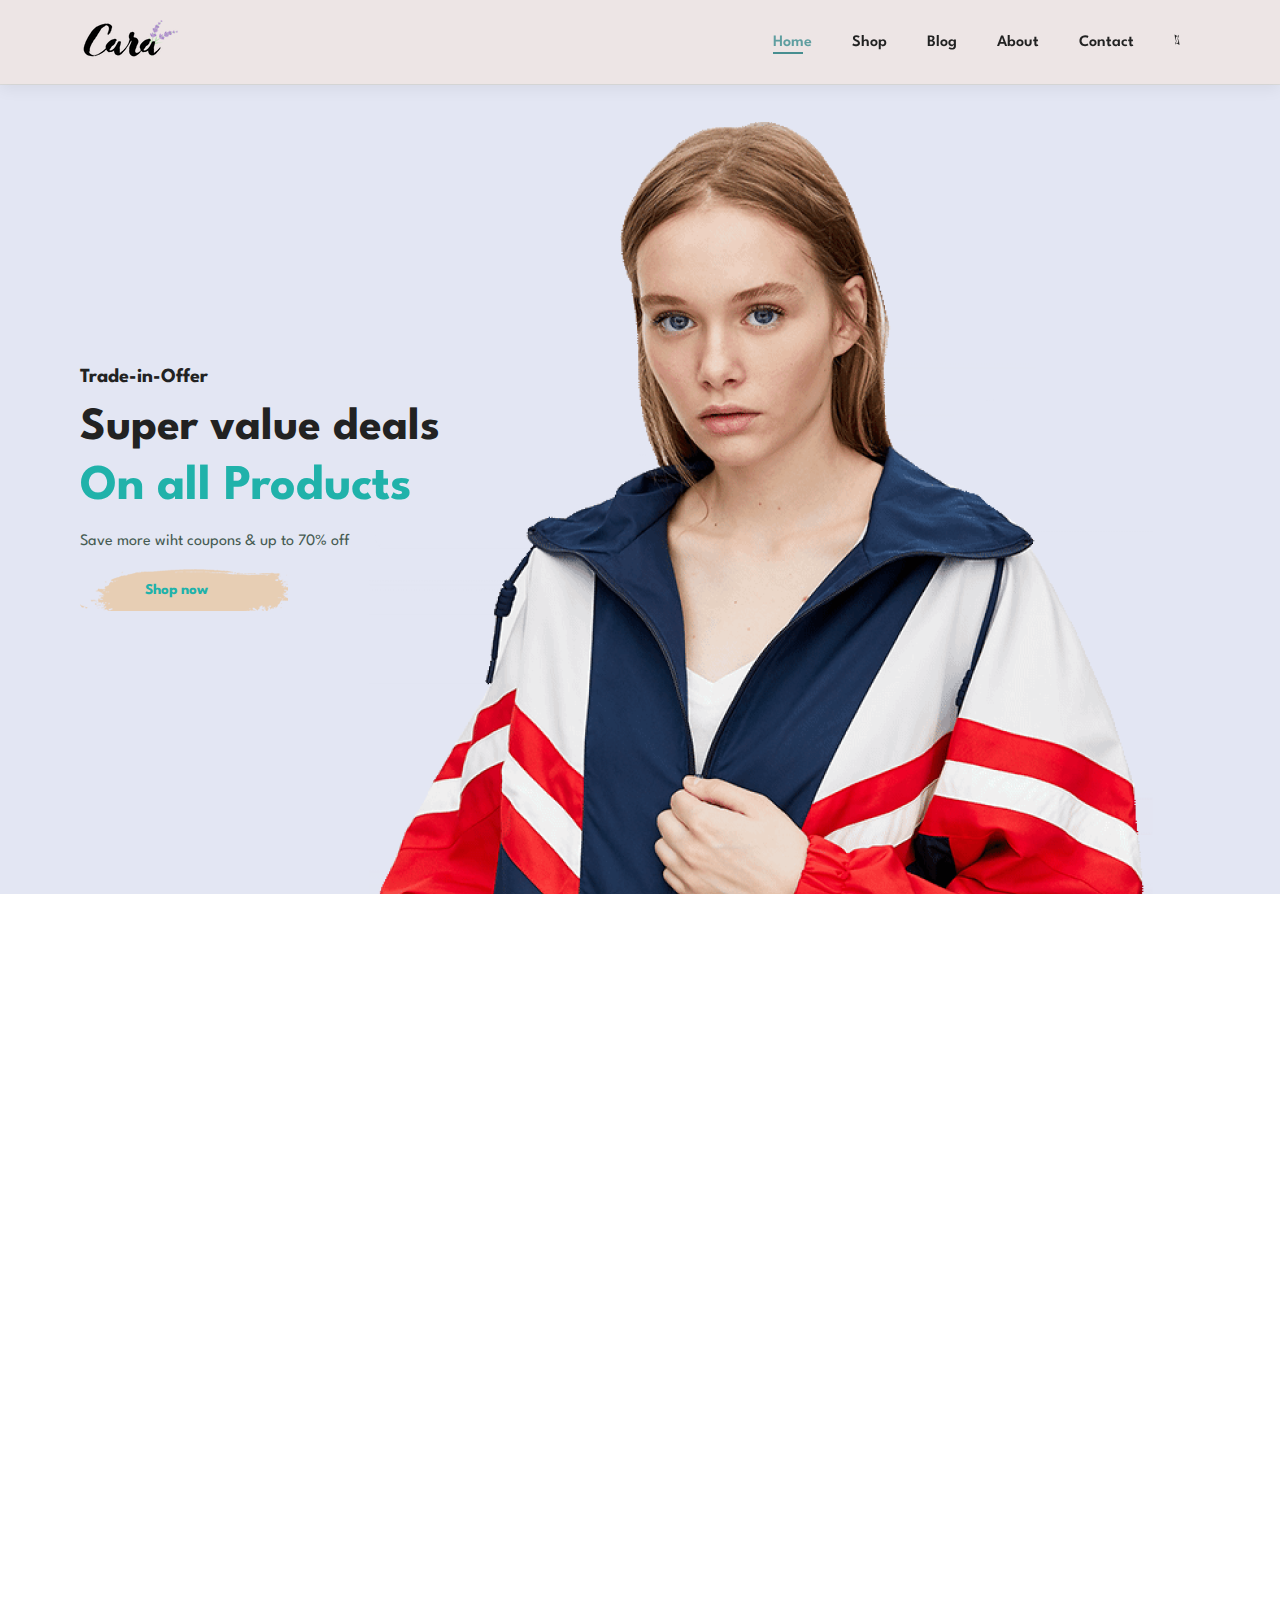
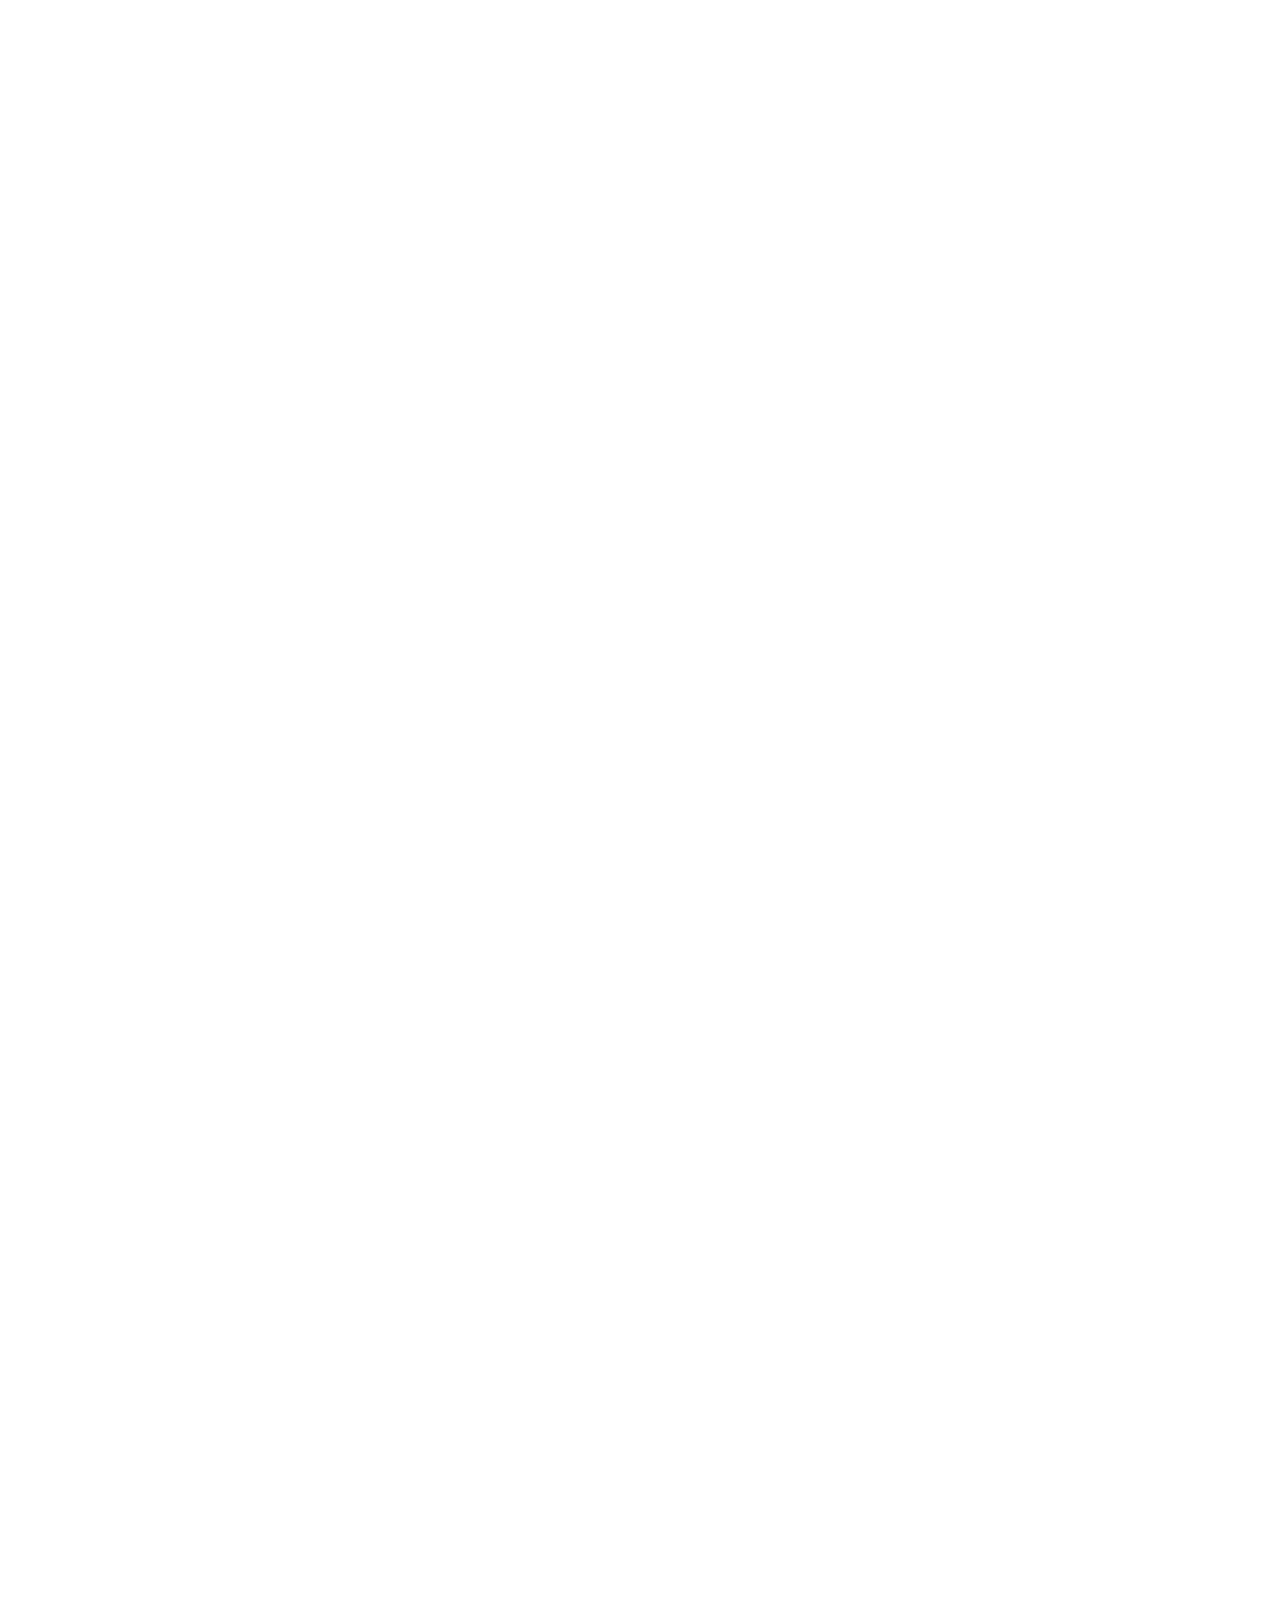
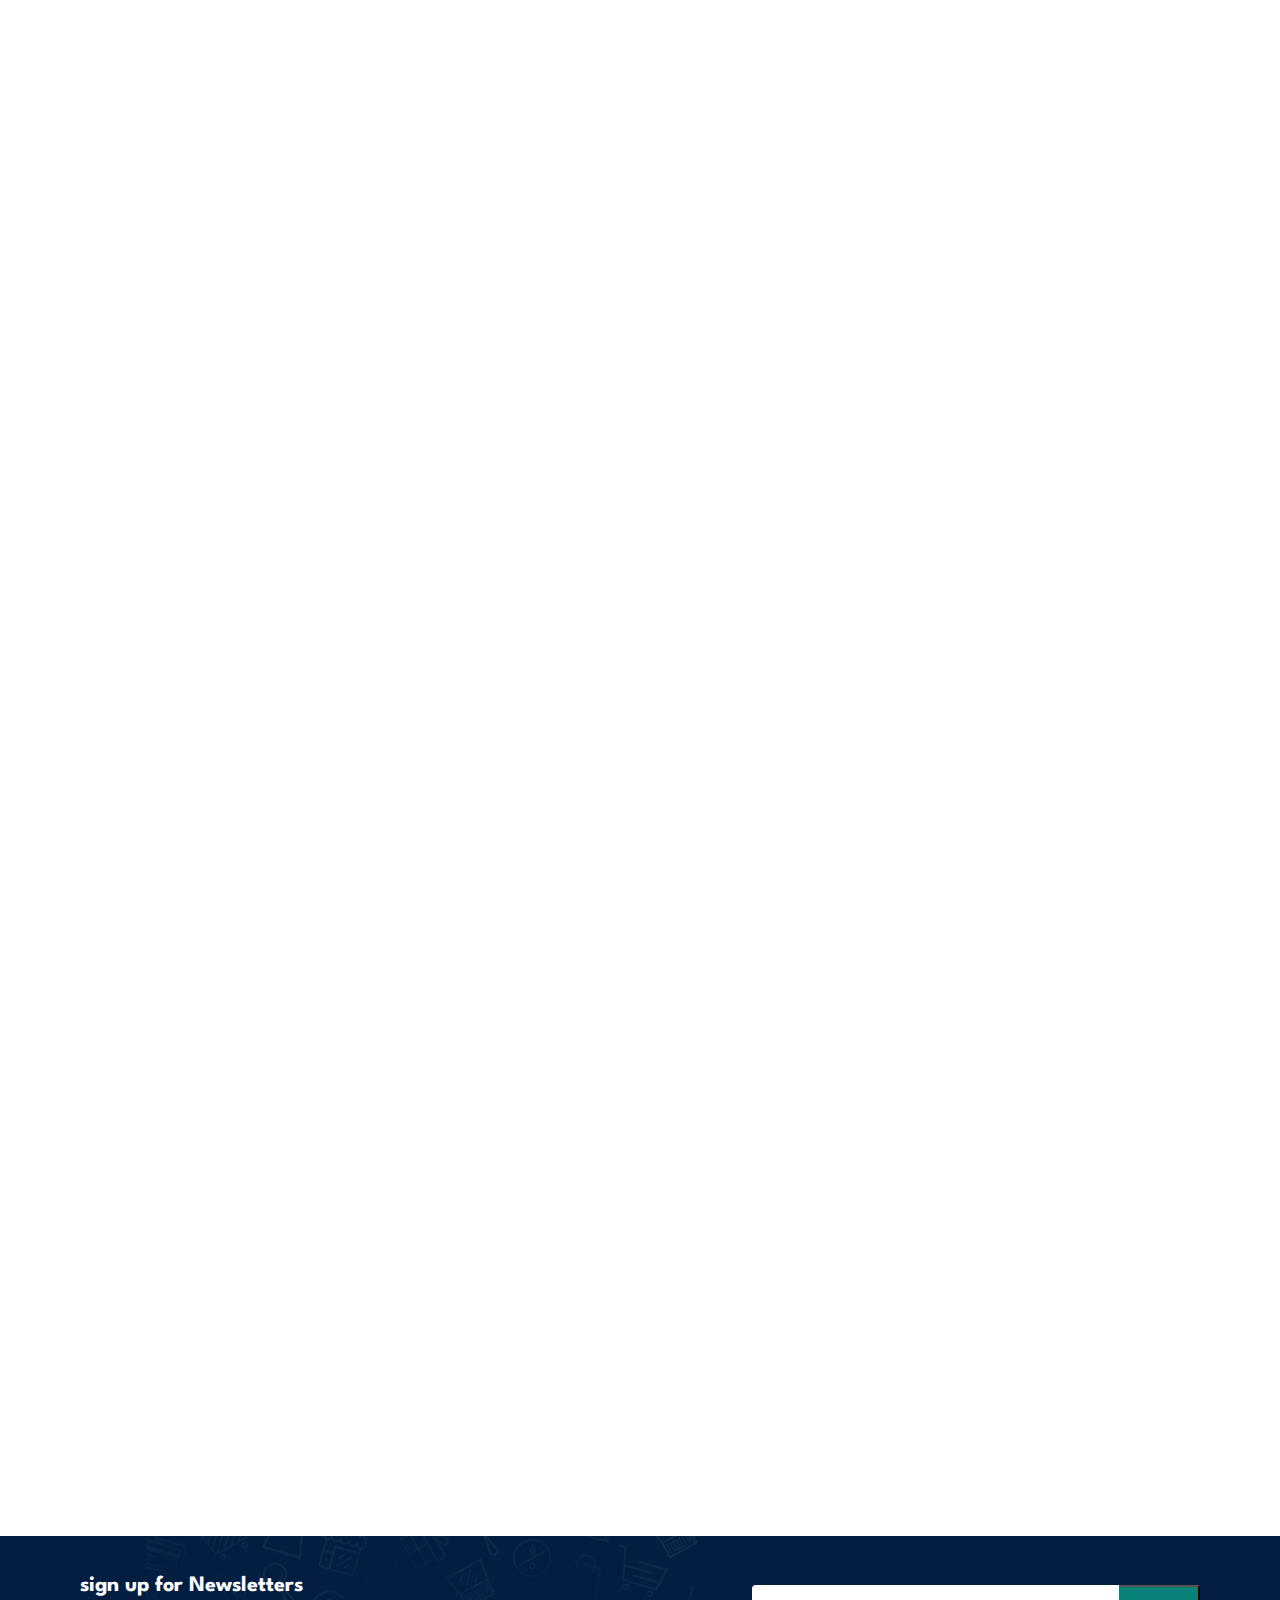
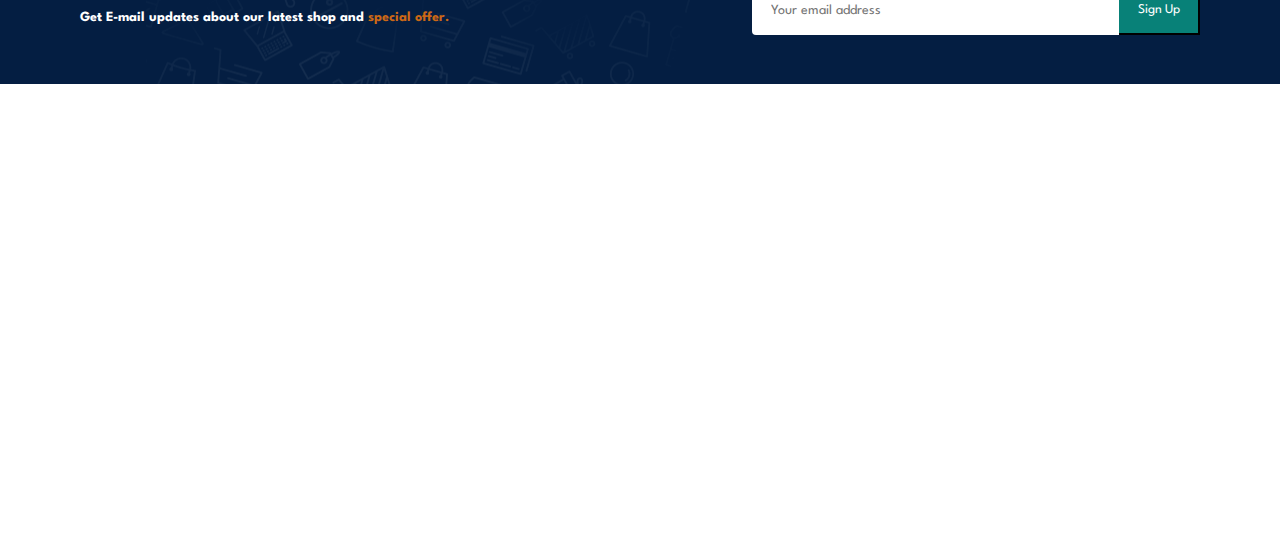
<file: index.html>
<!DOCTYPE html>
<html lang="en">

<head>
    <meta charset="UTF-8">
    <meta http-equiv="X-UA-Compatible" content="IE=edge">
    <meta name="viewport" content="width=device-width, initial-scale=1.0">
    <title></title>
    <link rel="stylesheet" href="https://pro.fontawesome.com/releases/v5.10.0/css/all.css" />

    <link rel="stylesheet" href="style.css">
</head>

<body>
    <section id="header">
        <a href="#"><img src="./img/logo.png" class="logo" alt=""></a>
        <div>
            <ul id="navbar">
                <li><a class="active" href="index.html">Home</a></li>
                <li><a href="shop.html">Shop</a></li>
                <li><a href="blog.html">Blog</a></li>
                <li><a href="about.html">About</a></li>
                <li><a href="contact.html">Contact</a></li>
                <li id="lg-bag"><a href="cart.html"><i class="fal fa-shopping-bag"></i></a></li>
                <a href="#" id="close"><i class="far fa-times"></i></a>
            </ul>
        </div>
        <div id="mobile">
            <a href="cart.html"><i class="fal fa-shopping-bag"></i></a>
            <i id="bar" class="fa fa-outdent" aria-hidden="true"></i>

        </div>
    </section>
    <section id="hero" class="section">
        <h4>Trade-in-Offer</h4>
        <h2>Super value deals</h2>
        <h1>On all Products</h1>
        <p>Save more wiht coupons & up to 70% off</p>
        <button>Shop now</button>
    </section>
    <section id="feature" class="section-p1 section">
        <div class="fe-box">
            <img src="./img/features/f1.png" alt="">
            <h6>Free Shipping</h6>
        </div>
        <div class="fe-box">
            <img src="./img/features/f2.png" alt="">
            <h6>Online Order</h6>
        </div>
        <div class="fe-box">
            <img src="./img/features/f3.png" alt="">
            <h6>Save Money</h6>
        </div>
        <div class="fe-box">
            <img src="./img/features/f4.png" alt="">
            <h6>Promotions</h6>
        </div>
        <div class="fe-box">
            <img src="./img/features/f5.png" alt="">
            <h6>Happy Sells</h6>
        </div>
        <div class="fe-box">
            <img src="./img/features/f6.png" alt="">
            <h6>F24/7 Support</h6>
        </div>
    </section>
    <section id="product1" class="section-p1 section">
        <h2>Feacherd Products</h2>
        <p>Summer Collection New Morden Design</p>
        <div class="pro-container">
            <div class="pro">
                <img src="./img/products/f1.jpg" alt="">
                <div class="des">
                    <span>adidas</span>
                    <h5>Cartoon Astronaut T-Shirts</h5>
                    <div class="">
                        <i class="fa fa-star"></i>
                        <i class="fa fa-star"></i>
                        <i class="fa fa-star"></i>
                        <i class="fa fa-star"></i>
                    </div>
                    <h4>$78</h4>
                </div>
                <a href="#"><i class="fal fa-shopping-cart cart"></i></a>

            </div>
            <div class="pro">
                <img src="./img/products/f1.jpg" alt="">
                <div class="des">
                    <span>adidas</span>
                    <h5>Cartoon Astronaut T-Shirts</h5>
                    <div class="">
                        <i class="fa fa-star"></i>
                        <i class="fa fa-star"></i>
                        <i class="fa fa-star"></i>
                        <i class="fa fa-star"></i>
                    </div>
                    <h4>$78</h4>
                </div>
                <a href="#"><i class="fal fa-shopping-cart cart"></i></a>

            </div>
            <div class="pro">
                <img src="./img/products/f2.jpg" alt="">
                <div class="des">
                    <span>adidas</span>
                    <h5>Cartoon Astronaut T-Shirts</h5>
                    <div class="">
                        <i class="fa fa-star"></i>
                        <i class="fa fa-star"></i>
                        <i class="fa fa-star"></i>
                        <i class="fa fa-star"></i>
                    </div>
                    <h4>$78</h4>
                </div>
                <a href="#"><i class="fal fa-shopping-cart cart"></i></a>

            </div>
            <div class="pro">
                <img src="./img/products/f3.jpg" alt="">
                <div class="des">
                    <span>adidas</span>
                    <h5>Cartoon Astronaut T-Shirts</h5>
                    <div class="">
                        <i class="fa fa-star"></i>
                        <i class="fa fa-star"></i>
                        <i class="fa fa-star"></i>
                        <i class="fa fa-star"></i>
                    </div>
                    <h4>$78</h4>
                </div>
                <a href="#"><i class="fal fa-shopping-cart cart"></i></a>

            </div>
            <div class="pro">
                <img src="./img/products/f4.jpg" alt="">
                <div class="des">
                    <span>adidas</span>
                    <h5>Cartoon Astronaut T-Shirts</h5>
                    <div class="">
                        <i class="fa fa-star"></i>
                        <i class="fa fa-star"></i>
                        <i class="fa fa-star"></i>
                        <i class="fa fa-star"></i>
                    </div>
                    <h4>$78</h4>
                </div>
                <a href="#"><i class="fal fa-shopping-cart cart"></i></a>

            </div>
            <div class="pro">
                <img src="./img/products/f5.jpg" alt="">
                <div class="des">
                    <span>adidas</span>
                    <h5>Cartoon Astronaut T-Shirts</h5>
                    <div class="">
                        <i class="fa fa-star"></i>
                        <i class="fa fa-star"></i>
                        <i class="fa fa-star"></i>
                        <i class="fa fa-star"></i>
                    </div>
                    <h4>$78</h4>
                </div>
                <a href="#"><i class="fal fa-shopping-cart cart"></i></a>

            </div>
            <div class="pro">
                <img src="./img/products/f6.jpg" alt="">
                <div class="des">
                    <span>adidas</span>
                    <h5>Cartoon Astronaut T-Shirts</h5>
                    <div class="">
                        <i class="fa fa-star"></i>
                        <i class="fa fa-star"></i>
                        <i class="fa fa-star"></i>
                        <i class="fa fa-star"></i>
                    </div>
                    <h4>$78</h4>
                </div>
                <a href="#"><i class="fal fa-shopping-cart cart"></i></a>

            </div>
            <div class="pro">
                <img src="./img/products/f7.jpg" alt="">
                <div class="des">
                    <span>adidas</span>
                    <h5>Cartoon Astronaut T-Shirts</h5>
                    <div class="">
                        <i class="fa fa-star"></i>
                        <i class="fa fa-star"></i>
                        <i class="fa fa-star"></i>
                        <i class="fa fa-star"></i>
                    </div>
                    <h4>$78</h4>
                </div>
                <a href="#"><i class="fal fa-shopping-cart cart"></i></a>

            </div>

        </div>
    </section>
    <section id="banner" class="section-p1 section">
        <h4>Repair Services</h4>
        <h2>Up to <span>70% off</span> - All t-shirts $ Accessories </h2>
        <button class="normal">Explore More</button>

    </section>

    <section id="product1" class="section">
        <h2>New Arrival</h2>
        <p>Summer Collection New Morden Design</p>
        <div class="pro-container">
            <div class="pro">
                <img src="./img/products/n1.jpg" alt="">
                <div class="des">
                    <span>adidas</span>
                    <h5>Cartoon Astronaut T-Shirts</h5>
                    <div class="">
                        <i class="fa fa-star"></i>
                        <i class="fa fa-star"></i>
                        <i class="fa fa-star"></i>
                        <i class="fa fa-star"></i>
                    </div>
                    <h4>$78</h4>
                </div>
                <a href="#"><i class="fal fa-shopping-cart cart"></i></a>

            </div>
            <div class="pro section">
                <img src="./img/products/f1.jpg" alt="">
                <div class="des">
                    <span>adidas</span>
                    <h5>Cartoon Astronaut T-Shirts</h5>
                    <div class="">
                        <i class="fa fa-star"></i>
                        <i class="fa fa-star"></i>
                        <i class="fa fa-star"></i>
                        <i class="fa fa-star"></i>
                    </div>
                    <h4>$78</h4>
                </div>
                <a href="#"><i class="fal fa-shopping-cart cart"></i></a>

            </div>
            <div class="pro">
                <img src="./img/products/n2.jpg" alt="">
                <div class="des">
                    <span>adidas</span>
                    <h5>Cartoon Astronaut T-Shirts</h5>
                    <div class="">
                        <i class="fa fa-star"></i>
                        <i class="fa fa-star"></i>
                        <i class="fa fa-star"></i>
                        <i class="fa fa-star"></i>
                    </div>
                    <h4>$78</h4>
                </div>
                <a href="#"><i class="fal fa-shopping-cart cart"></i></a>

            </div>
            <div class="pro">
                <img src="./img/products/n3.jpg" alt="">
                <div class="des">
                    <span>adidas</span>
                    <h5>Cartoon Astronaut T-Shirts</h5>
                    <div class="">
                        <i class="fa fa-star"></i>
                        <i class="fa fa-star"></i>
                        <i class="fa fa-star"></i>
                        <i class="fa fa-star"></i>
                    </div>
                    <h4>$78</h4>
                </div>
                <a href="#"><i class="fal fa-shopping-cart cart"></i></a>

            </div>
            <div class="pro">
                <img src="./img/products/n4.jpg" alt="">
                <div class="des">
                    <span>adidas</span>
                    <h5>Cartoon Astronaut T-Shirts</h5>
                    <div class="">
                        <i class="fa fa-star"></i>
                        <i class="fa fa-star"></i>
                        <i class="fa fa-star"></i>
                        <i class="fa fa-star"></i>
                    </div>
                    <h4>$78</h4>
                </div>
                <a href="#"><i class="fal fa-shopping-cart cart"></i></a>

            </div>
            <div class="pro">
                <img src="./img/products/n5.jpg" alt="">
                <div class="des">
                    <span>adidas</span>
                    <h5>Cartoon Astronaut T-Shirts</h5>
                    <div class="">
                        <i class="fa fa-star"></i>
                        <i class="fa fa-star"></i>
                        <i class="fa fa-star"></i>
                        <i class="fa fa-star"></i>
                    </div>
                    <h4>$78</h4>
                </div>
                <a href="#"><i class="fal fa-shopping-cart cart"></i></a>

            </div>
            <div class="pro">
                <img src="./img/products/n6.jpg" alt="">
                <div class="des">
                    <span>adidas</span>
                    <h5>Cartoon Astronaut T-Shirts</h5>
                    <div class="">
                        <i class="fa fa-star"></i>
                        <i class="fa fa-star"></i>
                        <i class="fa fa-star"></i>
                        <i class="fa fa-star"></i>
                    </div>
                    <h4>$78</h4>
                </div>
                <a href="#"><i class="fal fa-shopping-cart cart"></i></a>

            </div>
            <div class="pro">
                <img src="./img/products/n7.jpg" alt="">
                <div class="des">
                    <span>adidas</span>
                    <h5>Cartoon Astronaut T-Shirts</h5>
                    <div class="">
                        <i class="fa fa-star"></i>
                        <i class="fa fa-star"></i>
                        <i class="fa fa-star"></i>
                        <i class="fa fa-star"></i>
                    </div>
                    <h4>$78</h4>
                </div>
                <a href="#"><i class="fal fa-shopping-cart cart"></i></a>

            </div>

        </div>
    </section>

    <section id="sm-banner" class="section-p1 section">
        <div class="banner-box">
            <h4>Creazy deals</h4>
            <h2>buy 1 get 1 free</h2>
            <span>The best classic dress is on sale at cara</span>
            <button class="white">Collection</button>

        </div>
        <div class="banner-box banner-box2">
            <h4>Spring/summer</h4>
            <h2>Upcomming season</h2>
            <span>The best classic dress is on sale at cara</span>
            <button class="white">Learn more</button>

        </div>
    </section>

    <section id="banner3" class="section">
        <div class="banner-box ">

            <h2>SEASONAL SALE</h2>
            <h3>Winter Collection 50% off</h3>

        </div>
        <div class="banner-box banner-box2">

            <h2>NEW FOOTWEAR COLLECTION</h2>
            <h3>Spring /Summer 2022</h3>

        </div>
        <div class="banner-box banner-box3">

            <h2>T-SHIRTS</h2>
            <h3>NEW TRENDY PRINT</h3>

        </div>
    </section>
    <section id="newsletter" class="section-p1" class="section-m1 section">
        <div class="newtext">
            <h4>sign up for Newsletters</h4>
            <p>Get E-mail updates about our latest shop and <span>special offer.</span></p>

        </div>
        <div class="form">
            <input type="text" placeholder="Your email address">
            <button>Sign Up</button>

        </div>
    </section>
    <footer class="section-p1 section">
        <div class="col">
            <img class="logo" src="./img/logo.png" alt="">
            <h4>Contact</h4>
            <p> <strong>Addres:</strong> Lorem ipsum dolor sit amet consectetur adipisicing elit. Illo a
            <p> <strong>Phone:778945612</strong> 778945612</p>
            <p> <strong>Home:</strong> Lorem ipsum, dolor sit amet consectetur adipisicing elit. Animi, aperiam. </p>
            <div class="follow ">
                <h4>Follow us</h4>
                <div class="icon">
                    <i class="fab fa-facebook-f" aria-hidden="true"></i>
                    <i class="fab fa-twitter" aria-hidden="true"></i>
                    <i class="fab fa-instagram" aria-hidden="true"></i>
                    <i class="fab fa-pinterest-p" aria-hidden="true"></i>

                </div>
            </div>
        </div>
        <div class="col">
            <h4>About</h4>
            <a href="#">About Us</a>
            <a href="#">Delevary Information</a>
            <a href="#">Priacy policy</a>
            <a href="#">Terms and Conditions</a>
            <a href="#">Conditions Us</a>
        </div>
        <div class="col">
            <h4>My Acoount</h4>
            <a href="#">Sign up</a>
            <a href="#">Sign Inc</a>
            <a href="#">View Card</a>
            <a href="#">My WhishList</a>
            <a href="#">Track My Order</a>
            <a href="#">Help</a>
        </div>
        <div class="col install">
            <h4>Install App</h4>
            <p>From App store or Google store</p>
            <div class="row">
                <img src="./img/pay/app.jpg" alt="">
                <img src="./img/pay/play.jpg" alt="">

            </div>
            <p>Secured payment GateWay</p>
            <img src="./img/pay/pay.png" alt="">
        </div>
        <div class="copyright">
            Copyright 1999-2023 by Refsnes Data. All Rights Reserved.

        </div>

    </footer>
    <script src="script.js"></script>
</body>

</html>
</file>
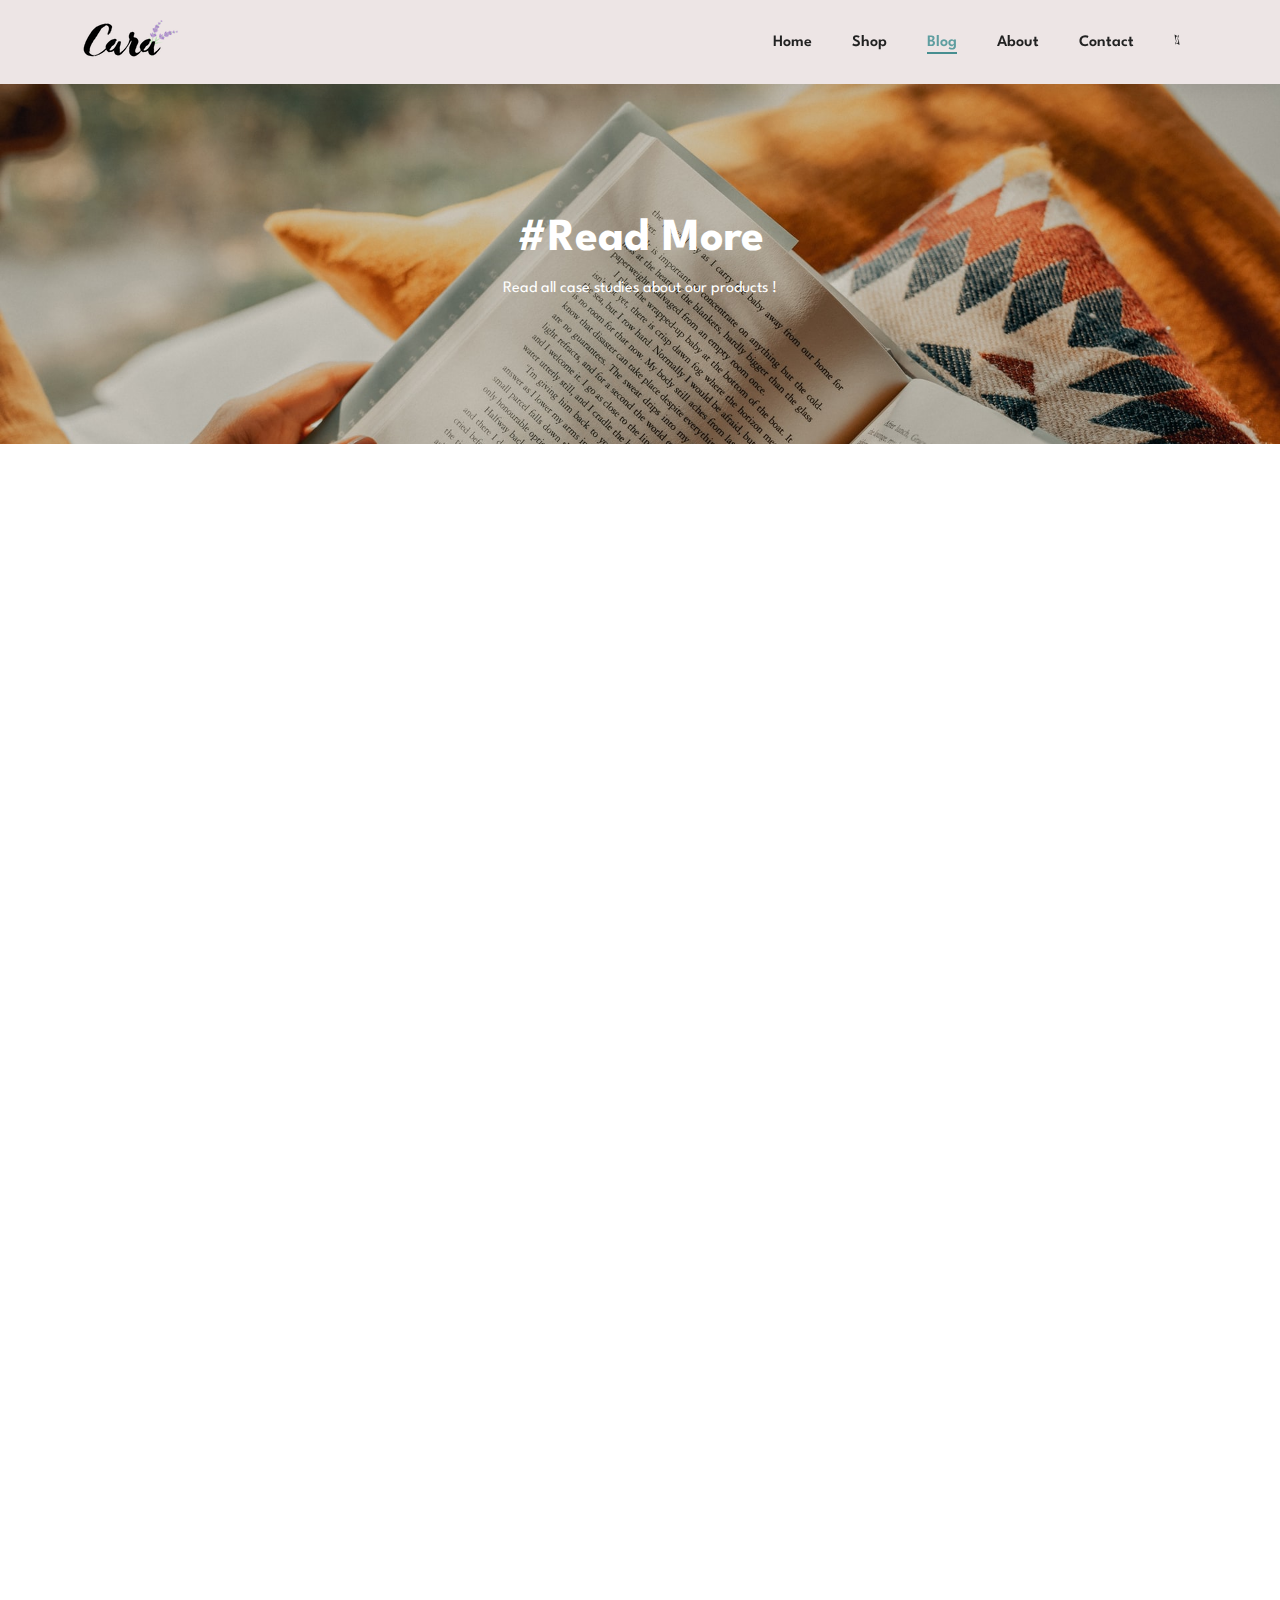
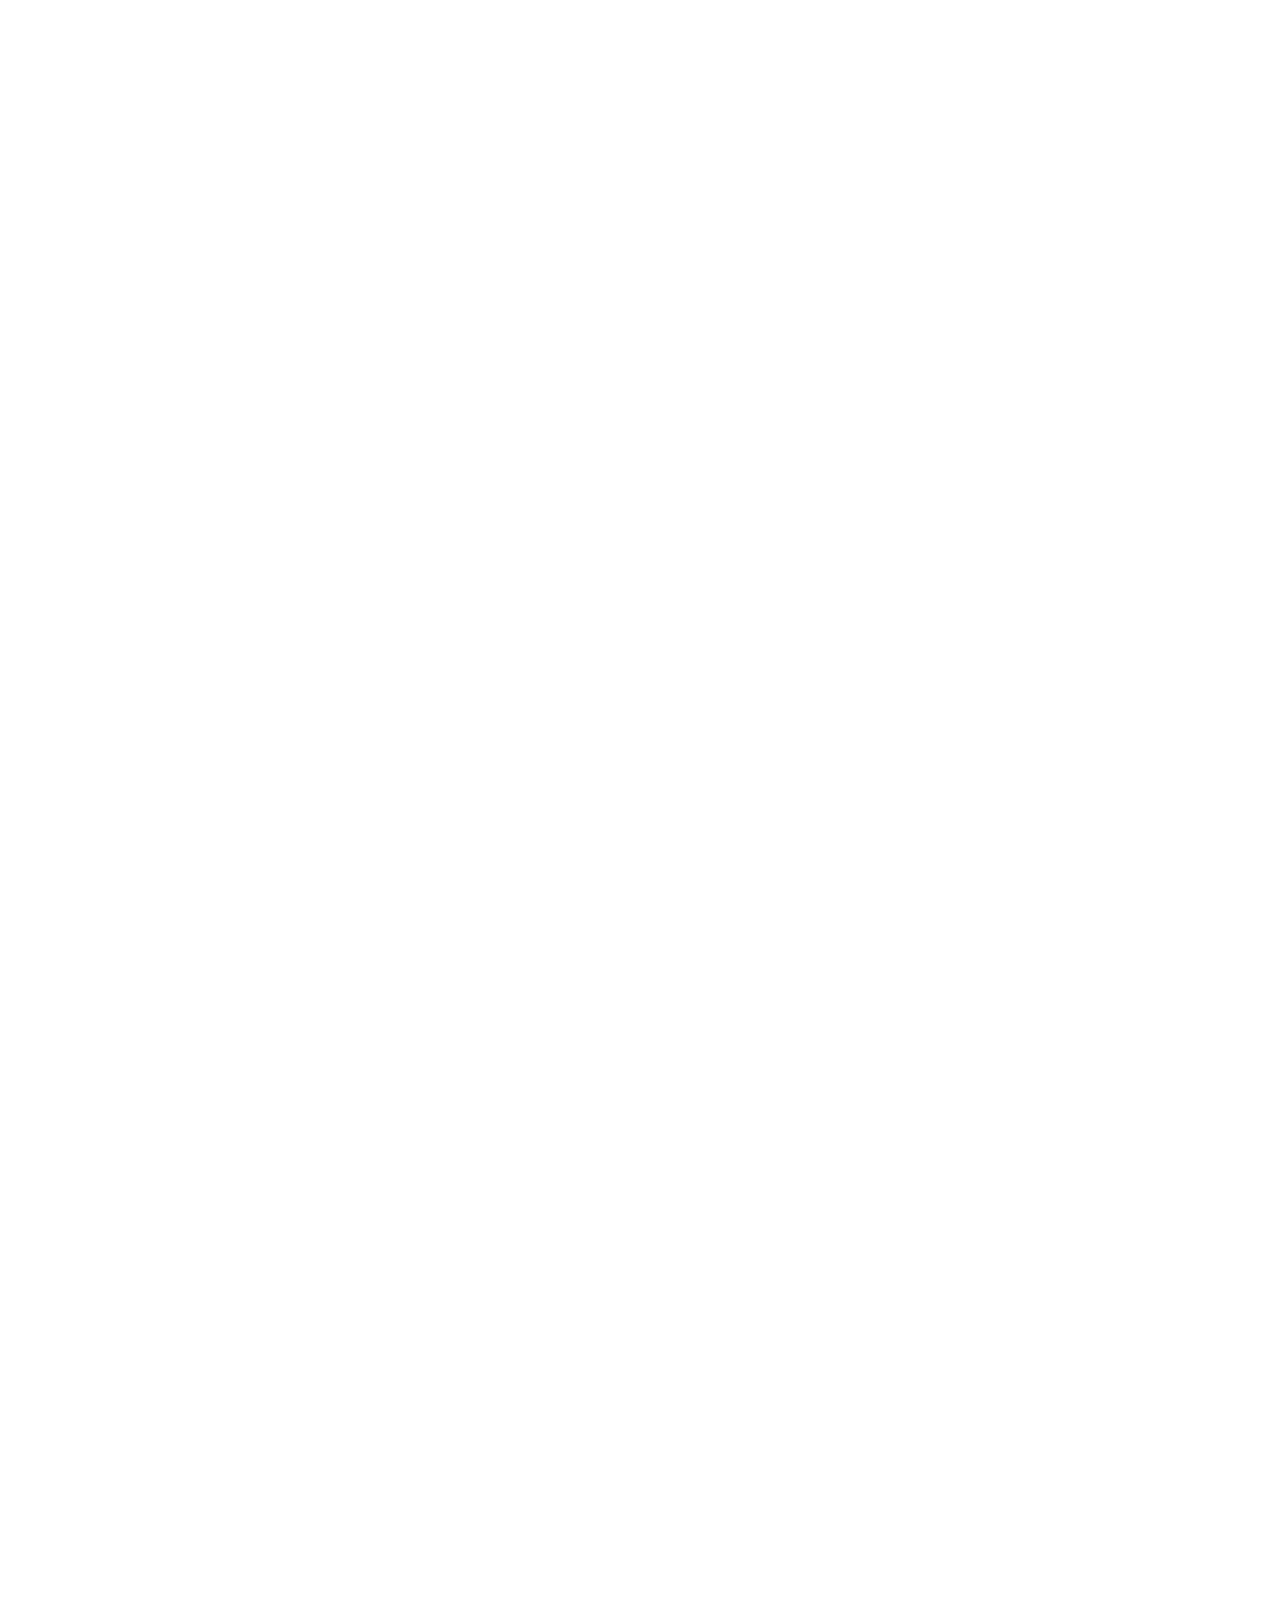
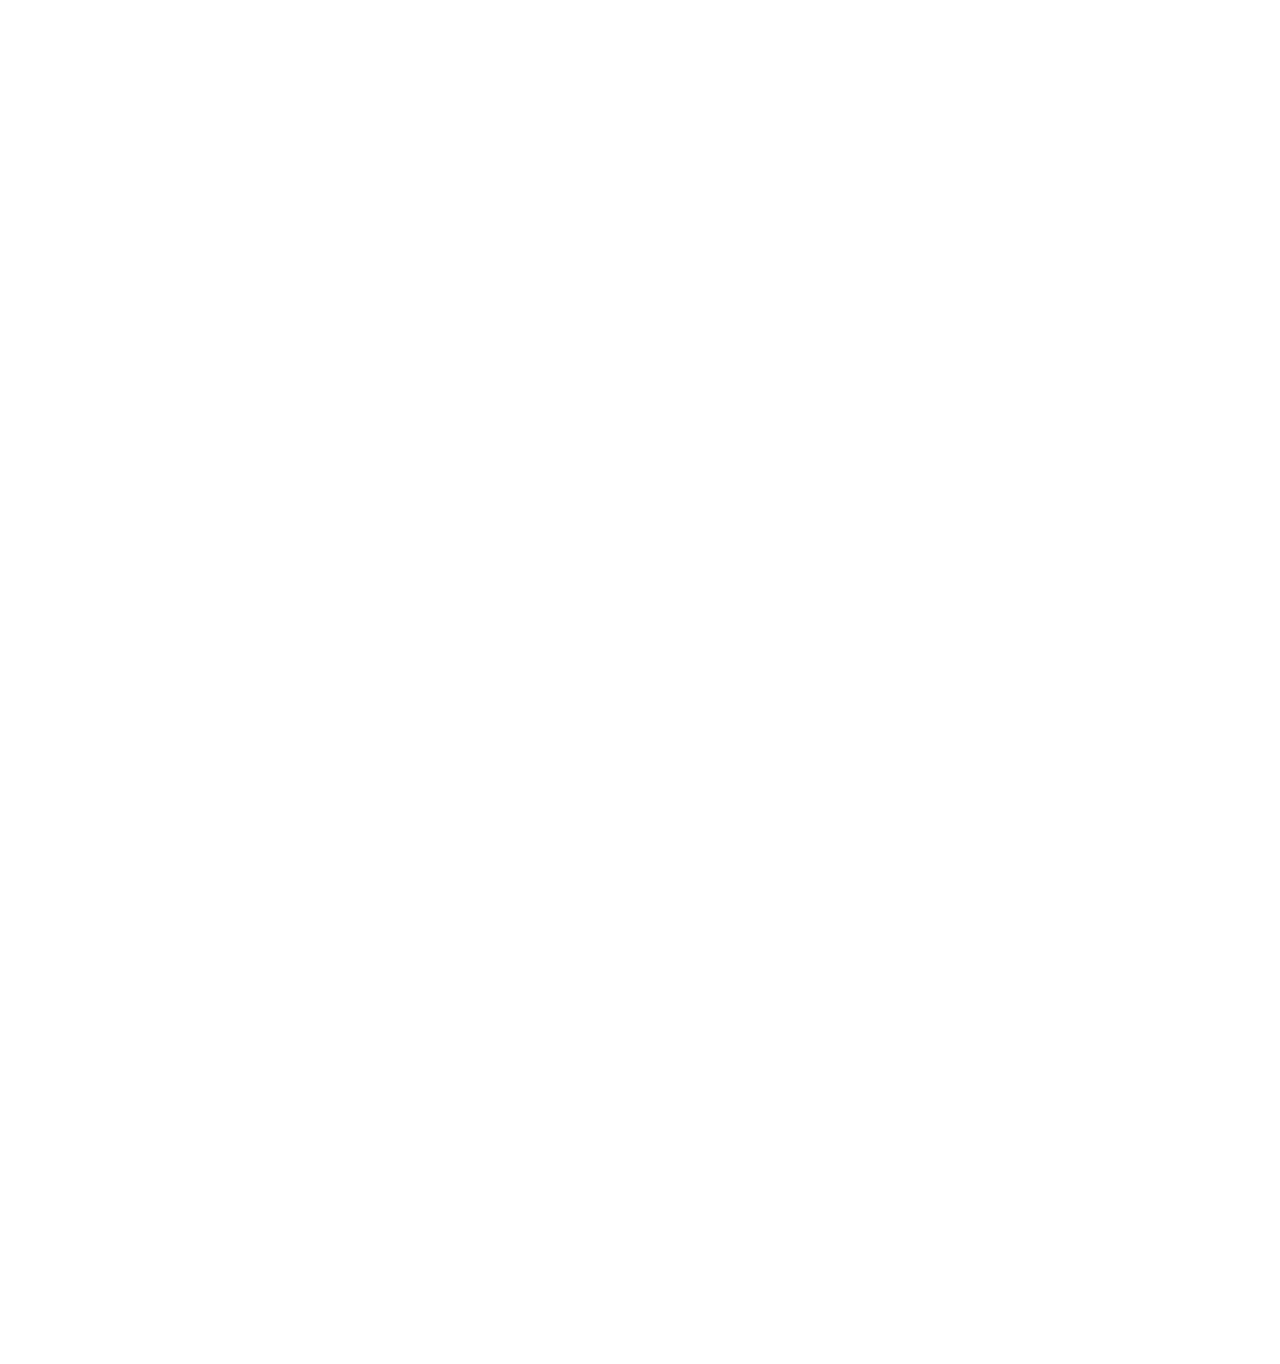
<file: blog.html>
<!DOCTYPE html>
<html lang="en">

<head>
    <meta charset="UTF-8">
    <meta http-equiv="X-UA-Compatible" content="IE=edge">
    <meta name="viewport" content="width=device-width, initial-scale=1.0">
    <title></title>
    <link rel="stylesheet" href="https://pro.fontawesome.com/releases/v5.10.0/css/all.css" />

    <link rel="stylesheet" href="style.css">
</head>

<body>
    <section id="header">
        <a href="#"><img src="./img/logo.png" class="logo" alt=""></a>
        <div>
            <ul id="navbar">
                <li><a href="index.html">Home</a></li>
                <li><a href="shop.html">Shop</a></li>
                <li><a href="blog.html" class="active">Blog</a></li>
                <li><a href="about.html">About</a></li>
                <li><a href="contact.html">Contact</a></li>
                <li id="lg-bag"><a href="cart.html"><i class="fal fa-shopping-bag"></i></a></li>
                <a href="#" id="close"><i class="far fa-times"></i></a>
            </ul>
        </div>
        <div id="mobile">
            <a href="cart.html"><i class="fal fa-shopping-bag"></i></a>
            <i id="bar" class="fa fa-outdent" aria-hidden="true"></i>

        </div>
    </section>
    <section id="page-header" class="blog-header  ">

        <h2>#Read More</h2>

        <p>Read all case studies about our products !</p>

    </section>
    <section id="blog" class="section">

        <div class="blog-box section">
            <div class="blog-img">
                <img src="./img/blog/b1.jpg" alt="">
            </div>
            <div class="blog-details">
                <h4>The Cotten-Jersey Zip-up Hoodies</h4>
                <p>Lorem ipsum dolor sit amet consectetur adipisicing elit. Quam possimus tempora molestiae ratione hic
                    cumque? Animi praesentium mollitia porro dolorum.</p>
                <a href="#">CONTINUE READING</a>
            </div>
            <h1>13/01</h1>
        </div>
        <div class="blog-box section">
            <div class="blog-img">
                <img src="./img/blog/b2.jpg" alt="">
            </div>
            <div class="blog-details">
                <h4>How to style a Quiff</h4>
                <p>Lorem ipsum dolor sit amet consectetur adipisicing elit. Quam possimus tempora molestiae ratione hic
                    cumque? Animi praesentium mollitia porro dolorum.</p>
                <a href="#">CONTINUE READING</a>
            </div>
            <h1>13/01</h1>
        </div>
        <div class="blog-box section">
            <div class="blog-img">
                <img src="./img/blog/b3.jpg" alt="">
            </div>
            <div class="blog-details">
                <h4>The Cotten-Jersey Zip-up Hoodies</h4>
                <p>Lorem ipsum dolor sit amet consectetur adipisicing elit. Quam possimus tempora molestiae ratione hic
                    cumque? Animi praesentium mollitia porro dolorum.</p>
                <a href="#">CONTINUE READING</a>
            </div>
            <h1>13/01</h1>
        </div>
        <div class="blog-box section">
            <div class="blog-img">
                <img src="./img/blog/b4.jpg" alt="">
            </div>
            <div class="blog-details">
                <h4>The Cotten-Jersey Zip-up Hoodies</h4>
                <p>Lorem ipsum dolor sit amet consectetur adipisicing elit. Quam possimus tempora molestiae ratione hic
                    cumque? Animi praesentium mollitia porro dolorum.</p>
                <a href="#">CONTINUE READING</a>
            </div>
            <h1>13/01</h1>
        </div>
        <div class="blog-box section">
            <div class="blog-img">
                <img src="./img/blog/b6.jpg" alt="">
            </div>
            <div class="blog-details">
                <h4>The Cotten-Jersey Zip-up Hoodies</h4>
                <p>Lorem ipsum dolor sit amet consectetur adipisicing elit. Quam possimus tempora molestiae ratione hic
                    cumque? Animi praesentium mollitia porro dolorum.</p>
                <a href="#">CONTINUE READING</a>
            </div>
            <h1>13/01</h1>
        </div>
    </section>


    <section id="pagination" class="section-p1 section">
        <a href="#">1</a>
        <a href="#">2</a>
        <a href="#"><i class="fal fa-long-arrow-alt-right"></i></a>
    </section>

    <section id="newsletter" class="section-m1 section section-p1">
        <div class="newtext">
            <h4>sign up for Newsletters</h4>
            <p>Get E-mail updates about our latest shop and <span>special offer.</span></p>

        </div>
        <div class="form">
            <input type="text" placeholder="Your email address">
            <button>Sign Up</button>

        </div>
    </section>
    <footer class="section-p1 section">
        <div class="col">
            <img class="logo" src="./img/logo.png" alt="">
            <h4>Contact</h4>
            <p> <strong>Addres:</strong> Lorem ipsum dolor sit amet consectetur adipisicing elit. Illo a
            <p> <strong>Phone:778945612</strong> 778945612</p>
            <p> <strong>Home:</strong> Lorem ipsum, dolor sit amet consectetur adipisicing elit. Animi, aperiam. </p>
            <div class="follow ">
                <h4>Follow us</h4>
                <div class="icon">
                    <i class="fab fa-facebook-f" aria-hidden="true"></i>
                    <i class="fab fa-twitter" aria-hidden="true"></i>
                    <i class="fab fa-instagram" aria-hidden="true"></i>
                    <i class="fab fa-pinterest-p" aria-hidden="true"></i>

                </div>
            </div>
        </div>
        <div class="col">
            <h4>About</h4>
            <a href="#">About Us</a>
            <a href="#">Delevary Information</a>
            <a href="#">Priacy policy</a>
            <a href="#">Terms and Conditions</a>
            <a href="#">Conditions Us</a>
        </div>
        <div class="col">
            <h4>My Acoount</h4>
            <a href="#">Sign up</a>
            <a href="#">Sign Inc</a>
            <a href="#">View Card</a>
            <a href="#">My WhishList</a>
            <a href="#">Track My Order</a>
            <a href="#">Help</a>
        </div>
        <div class="col install">
            <h4>Install App</h4>
            <p>From App store or Google store</p>
            <div class="row">
                <img src="./img/pay/app.jpg" alt="">
                <img src="./img/pay/play.jpg" alt="">

            </div>
            <p>Secured payment GateWay</p>
            <img src="./img/pay/pay.png" alt="">
        </div>
        <div class="copyright">
            Copyright 1999-2023 by Refsnes Data. All Rights Reserved.

        </div>

    </footer>
    <script src="script.js"></script>
</body>

</html>
</file>
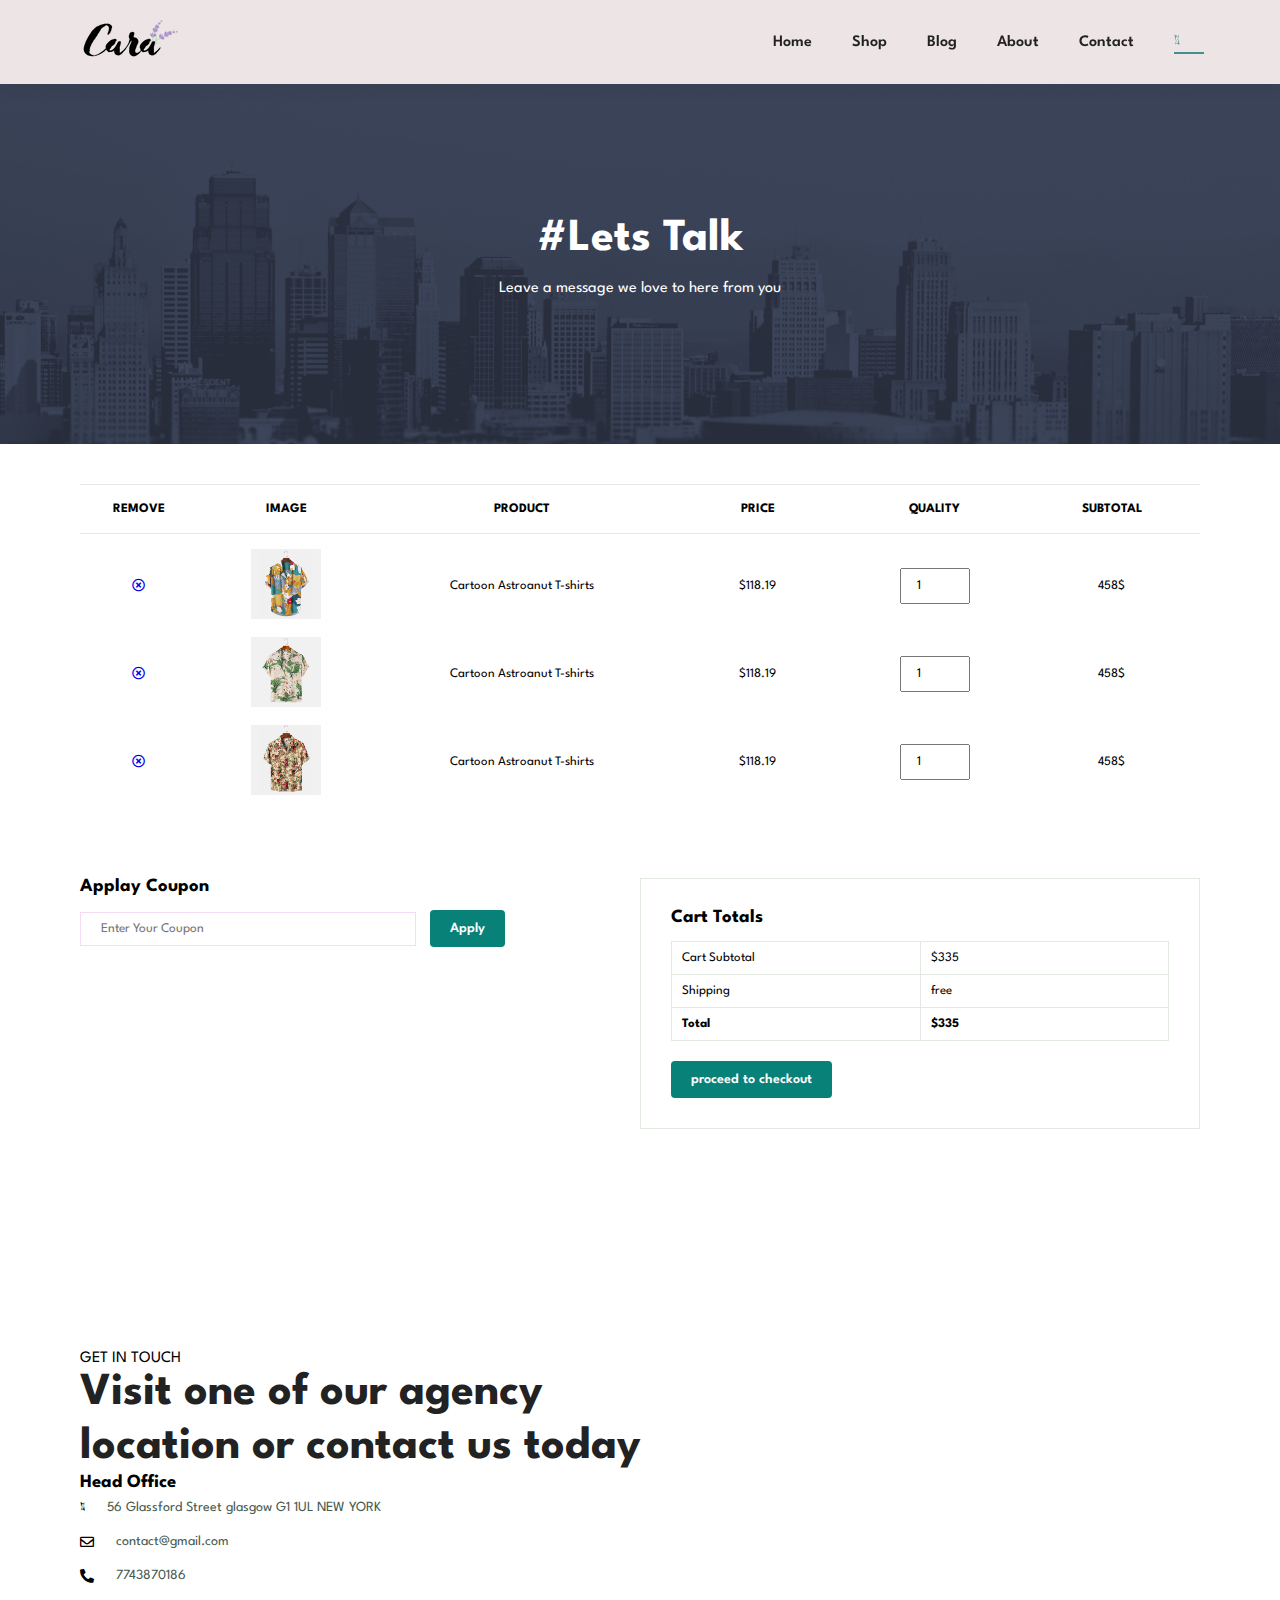
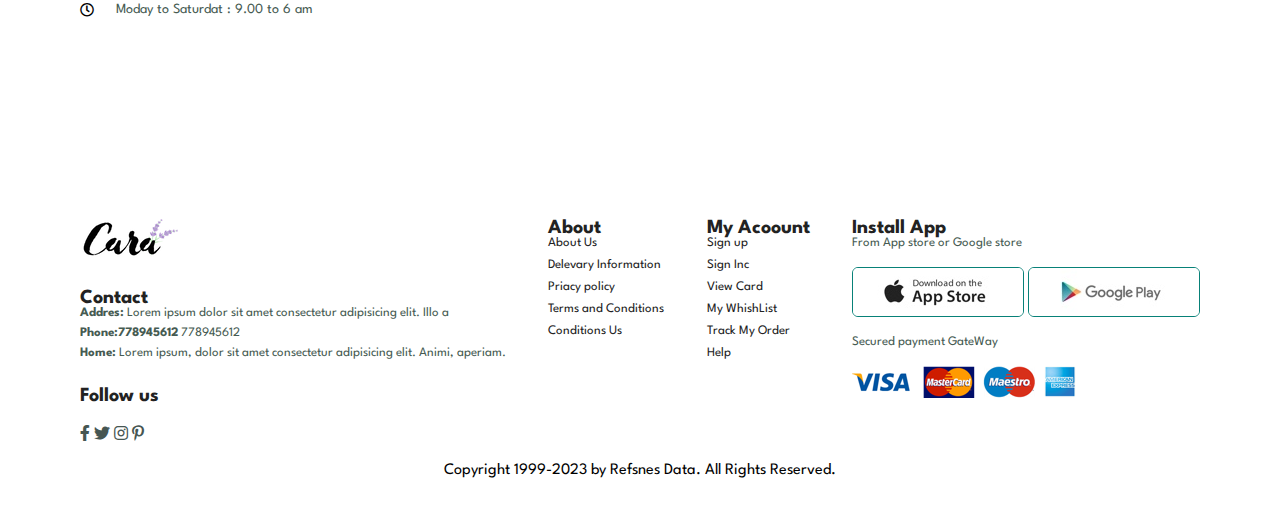
<file: cart.html>
<!DOCTYPE html>
<html lang="en">

<head>
    <meta charset="UTF-8">
    <meta http-equiv="X-UA-Compatible" content="IE=edge">
    <meta name="viewport" content="width=device-width, initial-scale=1.0">
    <title>Ecommerce Wbsite</title>
    <link rel="stylesheet" href="https://pro.fontawesome.com/releases/v5.10.0/css/all.css" />

    <link rel="stylesheet" href="style.css">
</head>

<body>
    <section id="header">
        <a href="#"><img src="./img/logo.png" class="logo" alt=""></a>
        <div>
            <ul id="navbar">
                <li><a href="index.html">Home</a></li>
                <li><a href="shop.html">Shop</a></li>
                <li><a href="blog.html">Blog</a></li>
                <li><a href="about.html">About</a></li>
                <li><a href="contact.html">Contact</a></li>
                <li id="lg-bag"><a href="cart.html" class="active"><i class="fal fa-shopping-bag"></i></a></li>
                <a href="#" id="close"><i class="far fa-times"></i></a>
            </ul>
        </div>
        <div id="mobile">
            <a href="cart.html"><i class="fal fa-shopping-bag"></i></a>
            <i id="bar" class="fa fa-outdent" aria-hidden="true"></i>

        </div>
    </section>
    <section id="page-header" class="about-header">

        <h2>#Lets Talk</h2>

        <p>Leave a message we love to here from you</p>

    </section>
    <section id="cart" class="section-p1">
        <table width="100%">

            <thead>
                <tr>
                    <td>Remove</td>
                    <td>Image</td>
                    <td>Product</td>
                    <td>Price</td>
                    <td>Quality</td>
                    <td>Subtotal</td>

                </tr>
            </thead>
            <tbody>
                <tr>
                    <td>
                        <a href="#"><i class="far fa-times-circle"></i></a>
                    </td>
                    <td>
                        <img src="./img/products/f1.jpg" alt="">
                    </td>
                    <td>
                        Cartoon Astroanut T-shirts
                    </td>
                    <td>
                        $118.19
                    </td>
                    <td>
                        <input type="number" value="1">
                    </td>
                    <td>
                        458$
                    </td>

                </tr>
                <tr>
                    <td>
                        <a href="#"><i class="far fa-times-circle"></i></a>
                    </td>
                    <td>
                        <img src="./img/products/f2.jpg" alt="">
                    </td>
                    <td>
                        Cartoon Astroanut T-shirts
                    </td>
                    <td>
                        $118.19
                    </td>
                    <td>
                        <input type="number" value="1">
                    </td>
                    <td>
                        458$
                    </td>

                </tr>
                <tr>
                    <td>
                        <a href="#"><i class="far fa-times-circle"></i></a>
                    </td>
                    <td>
                        <img src="./img/products/f3.jpg" alt="">
                    </td>
                    <td>
                        Cartoon Astroanut T-shirts
                    </td>
                    <td>
                        $118.19
                    </td>
                    <td>
                        <input type="number" value="1">
                    </td>
                    <td>
                        458$
                    </td>

                </tr>

            </tbody>
        </table>

    </section>
    <section id="cart-add" class="section-p1">
        <div id="coupon">
            <h3>Applay Coupon</h3>
            <div>
                <input type="text" placeholder="Enter Your Coupon">
                <button class="normal">Apply</button>
            </div>
        </div>
        <div id="subtotal">
            <h3>Cart Totals</h3>
            <table>
                <tr>
                    <td>
                        Cart Subtotal
                    </td>
                    <td>
                        $335
                    </td>
                </tr>
                <tr>
                    <td>
                        Shipping
                    </td>
                    <td>
                           free
                    </td>
                </tr>
                <tr>
                    <td><strong>Total</strong></td>
                    <td><strong>$335</strong></td>
                </tr>
             

            </table>
            <button class="normal">proceed to checkout</button>
        </div>
    </section>
    <section id="contact-details" class="section-p1">
        <div id="details">
            <span>GET IN TOUCH</span>
            <h2>Visit one of our agency location or contact us today</h2>
            <h3>Head Office</h3>
            <div>

                <li>
                    <i class="fal fa-map"></i>
                    <p>56 Glassford Street glasgow G1 1UL NEW YORK</p>

                </li>
                <li>
                    <i class="far fa-envelope"></i>
                    <p>contact@gmail.com</p>

                </li>
                <li>
                    <i class="fas fa-phone-alt"></i>
                    <p>7743870186</p>

                </li>
                <li>
                    <i class="far fa-clock"></i>
                    <p>Moday to Saturdat : 9.00 to 6 am</p>

                </li>
            </div>

        </div>
        <div class="map">

            <iframe
                src="https://www.google.com/maps/embed?pb=!1m18!1m12!1m3!1d7564.9724844687735!2d73.81824620792945!3d18.552104651250968!2m3!1f0!2f0!3f0!3m2!1i1024!2i768!4f13.1!3m3!1m2!1s0x3bc2bf0eed1beca7%3A0xf07ab6b613c2af51!2sSavitribai%20Phule%20Pune%20University!5e0!3m2!1sen!2sin!4v1681858633734!5m2!1sen!2sin"
                width="600" height="450" style="border:0;" allowfullscreen="" loading="lazy"
                referrerpolicy="no-referrer-when-downgrade"></iframe>
        </div>

    </section>


    <footer class="section-p1">
        <div class="col">
            <img class="logo" src="./img/logo.png" alt="">
            <h4>Contact</h4>
            <p> <strong>Addres:</strong> Lorem ipsum dolor sit amet consectetur adipisicing elit. Illo a
            <p> <strong>Phone:778945612</strong> 778945612</p>
            <p> <strong>Home:</strong> Lorem ipsum, dolor sit amet consectetur adipisicing elit. Animi, aperiam. </p>
            <div class="follow ">
                <h4>Follow us</h4>
                <div class="icon">
                    <i class="fab fa-facebook-f" aria-hidden="true"></i>
                    <i class="fab fa-twitter" aria-hidden="true"></i>
                    <i class="fab fa-instagram" aria-hidden="true"></i>
                    <i class="fab fa-pinterest-p" aria-hidden="true"></i>

                </div>
            </div>
        </div>
        <div class="col">
            <h4>About</h4>
            <a href="#">About Us</a>
            <a href="#">Delevary Information</a>
            <a href="#">Priacy policy</a>
            <a href="#">Terms and Conditions</a>
            <a href="#">Conditions Us</a>
        </div>
        <div class="col">
            <h4>My Acoount</h4>
            <a href="#">Sign up</a>
            <a href="#">Sign Inc</a>
            <a href="#">View Card</a>
            <a href="#">My WhishList</a>
            <a href="#">Track My Order</a>
            <a href="#">Help</a>
        </div>
        <div class="col install">
            <h4>Install App</h4>
            <p>From App store or Google store</p>
            <div class="row">
                <img src="./img/pay/app.jpg" alt="">
                <img src="./img/pay/play.jpg" alt="">

            </div>
            <p>Secured payment GateWay</p>
            <img src="./img/pay/pay.png" alt="">
        </div>
        <div class="copyright">
            Copyright 1999-2023 by Refsnes Data. All Rights Reserved.

        </div>

    </footer>
    <script src="script.js"></script>
</body>

</html>
</file>
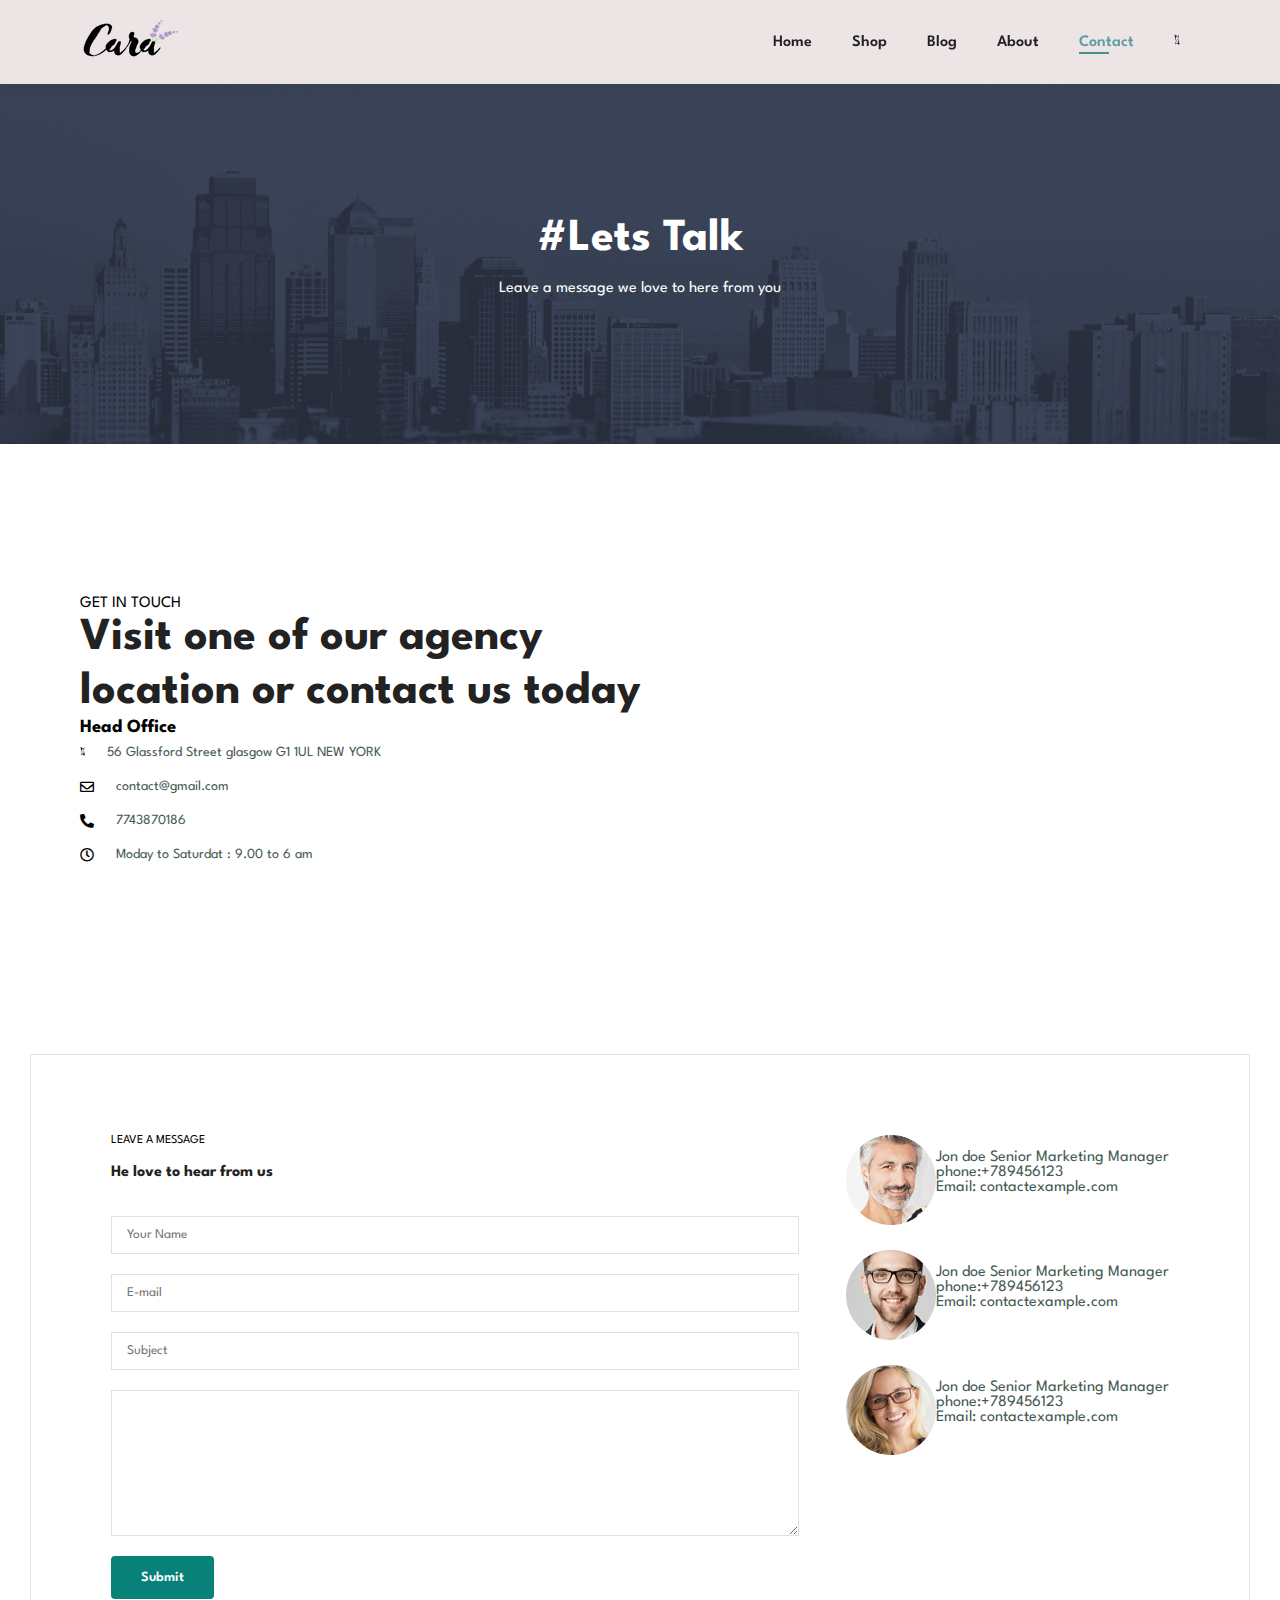
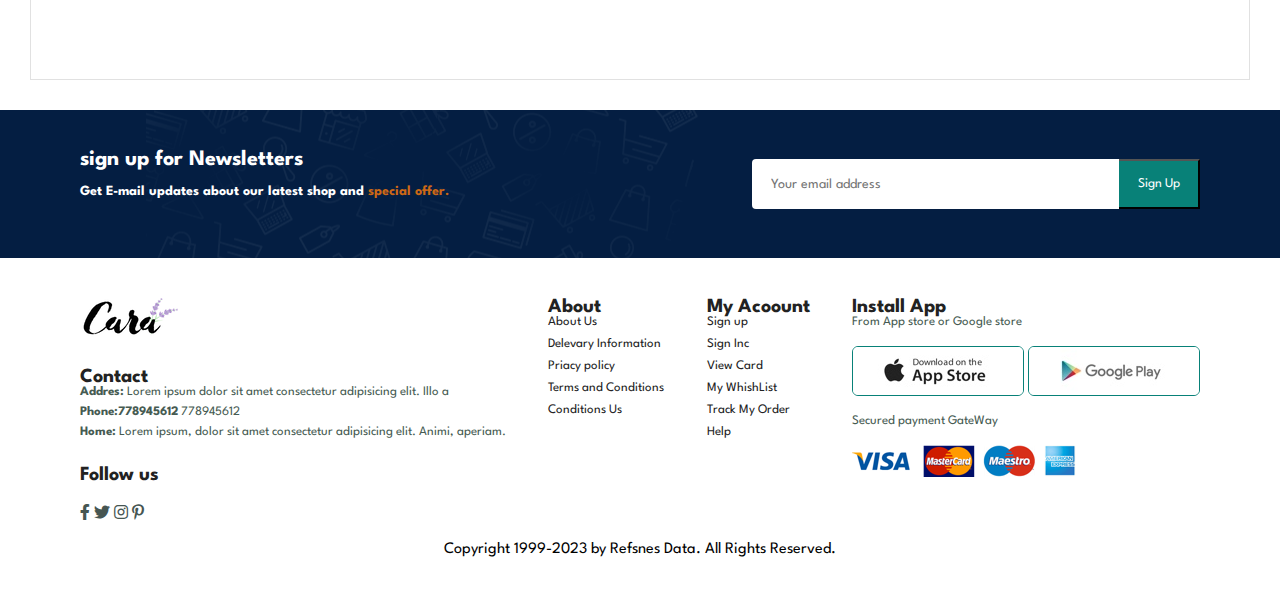
<file: contact.html>
<!DOCTYPE html>
<html lang="en">

<head>
    <meta charset="UTF-8">
    <meta http-equiv="X-UA-Compatible" content="IE=edge">
    <meta name="viewport" content="width=device-width, initial-scale=1.0">
    <title>Ecommerce Wbsite</title>
    <link rel="stylesheet" href="https://pro.fontawesome.com/releases/v5.10.0/css/all.css" />

    <link rel="stylesheet" href="style.css">
</head>

<body>
    <section id="header">
        <a href="#"><img src="./img/logo.png" class="logo" alt=""></a>
        <div>
            <ul id="navbar">
                <li><a href="index.html">Home</a></li>
                <li><a href="shop.html">Shop</a></li>
                <li><a href="blog.html">Blog</a></li>
                <li><a href="about.html">About</a></li>
                <li><a href="contact.html" class="active">Contact</a></li>
                <li id="lg-bag"><a href="cart.html"><i class="fal fa-shopping-bag"></i></a></li>
                <a href="#" id="close"><i class="far fa-times"></i></a>
            </ul>
        </div>
        <div id="mobile">
            <a href="cart.html"><i class="fal fa-shopping-bag"></i></a>
            <i id="bar" class="fa fa-outdent" aria-hidden="true"></i>

        </div>
    </section>
    <section id="page-header" class="about-header">

        <h2>#Lets Talk</h2>

        <p>Leave a message we love to here from you</p>

    </section>
    <section id="contact-details" class="section-p1">
        <div id="details">
            <span>GET IN TOUCH</span>
            <h2>Visit one of our agency location or contact us today</h2>
            <h3>Head Office</h3>
            <div>

                <li>
                    <i class="fal fa-map"></i>
                    <p>56 Glassford Street glasgow G1 1UL NEW YORK</p>

                </li>
                <li>
                    <i class="far fa-envelope"></i>
                    <p>contact@gmail.com</p>

                </li>
                <li>
                    <i class="fas fa-phone-alt"></i>
                    <p>7743870186</p>

                </li>
                <li>
                    <i class="far fa-clock"></i>
                    <p>Moday to Saturdat : 9.00 to 6 am</p>

                </li>
            </div>

        </div>
        <div class="map">

            <iframe
                src="https://www.google.com/maps/embed?pb=!1m18!1m12!1m3!1d7564.9724844687735!2d73.81824620792945!3d18.552104651250968!2m3!1f0!2f0!3f0!3m2!1i1024!2i768!4f13.1!3m3!1m2!1s0x3bc2bf0eed1beca7%3A0xf07ab6b613c2af51!2sSavitribai%20Phule%20Pune%20University!5e0!3m2!1sen!2sin!4v1681858633734!5m2!1sen!2sin"
                width="600" height="450" style="border:0;" allowfullscreen="" loading="lazy"
                referrerpolicy="no-referrer-when-downgrade"></iframe>
        </div>

    </section>
    <section id="form-details">

        <form action="">
            <span>LEAVE A MESSAGE</span>
            <h2>He love to hear from us</h2>
            <input type="text " placeholder="Your Name">
            <input type="text " placeholder="E-mail">
            <input type="text " placeholder="Subject">
            <textarea name="" id="" cols="30" rows="10" placeholder="You message"> </textarea>
            <button class="normal">Submit</button>
        </form>
        <div class="pepole">

            <div>
                <img src="./img/people/1.png" alt="">
                <p><span>Jon doe</span> Senior Marketing Manager <br>
                    phone:+789456123 <br>
                    Email: contactexample.com</p>
            </div>
            <div>
                <img src="./img/people/2.png" alt="">
                <p><span>Jon doe</span> Senior Marketing Manager <br>
                    phone:+789456123 <br>
                    Email: contactexample.com</p>
            </div>
            <div>
                <img src="./img/people/3.png" alt="">
                <p><span>Jon doe</span> Senior Marketing Manager <br>
                    phone:+789456123 <br>
                    Email: contactexample.com</p>
            </div>
        </div>
    </section>

    <section id="newsletter" class="section-p1" class="section-m1">
        <div class="newtext">
            <h4>sign up for Newsletters</h4>
            <p>Get E-mail updates about our latest shop and <span>special offer.</span></p>

        </div>
        <div class="form">
            <input type="text" placeholder="Your email address">
            <button>Sign Up</button>

        </div>
    </section>
    <footer class="section-p1">
        <div class="col">
            <img class="logo" src="./img/logo.png" alt="">
            <h4>Contact</h4>
            <p> <strong>Addres:</strong> Lorem ipsum dolor sit amet consectetur adipisicing elit. Illo a
            <p> <strong>Phone:778945612</strong> 778945612</p>
            <p> <strong>Home:</strong> Lorem ipsum, dolor sit amet consectetur adipisicing elit. Animi, aperiam. </p>
            <div class="follow ">
                <h4>Follow us</h4>
                <div class="icon">
                    <i class="fab fa-facebook-f" aria-hidden="true"></i>
                    <i class="fab fa-twitter" aria-hidden="true"></i>
                    <i class="fab fa-instagram" aria-hidden="true"></i>
                    <i class="fab fa-pinterest-p" aria-hidden="true"></i>

                </div>
            </div>
        </div>
        <div class="col">
            <h4>About</h4>
            <a href="#">About Us</a>
            <a href="#">Delevary Information</a>
            <a href="#">Priacy policy</a>
            <a href="#">Terms and Conditions</a>
            <a href="#">Conditions Us</a>
        </div>
        <div class="col">
            <h4>My Acoount</h4>
            <a href="#">Sign up</a>
            <a href="#">Sign Inc</a>
            <a href="#">View Card</a>
            <a href="#">My WhishList</a>
            <a href="#">Track My Order</a>
            <a href="#">Help</a>
        </div>
        <div class="col install">
            <h4>Install App</h4>
            <p>From App store or Google store</p>
            <div class="row">
                <img src="./img/pay/app.jpg" alt="">
                <img src="./img/pay/play.jpg" alt="">

            </div>
            <p>Secured payment GateWay</p>
            <img src="./img/pay/pay.png" alt="">
        </div>
        <div class="copyright">
            Copyright 1999-2023 by Refsnes Data. All Rights Reserved.

        </div>

    </footer>
    <script src="script.js"></script>
</body>

</html>
</file>
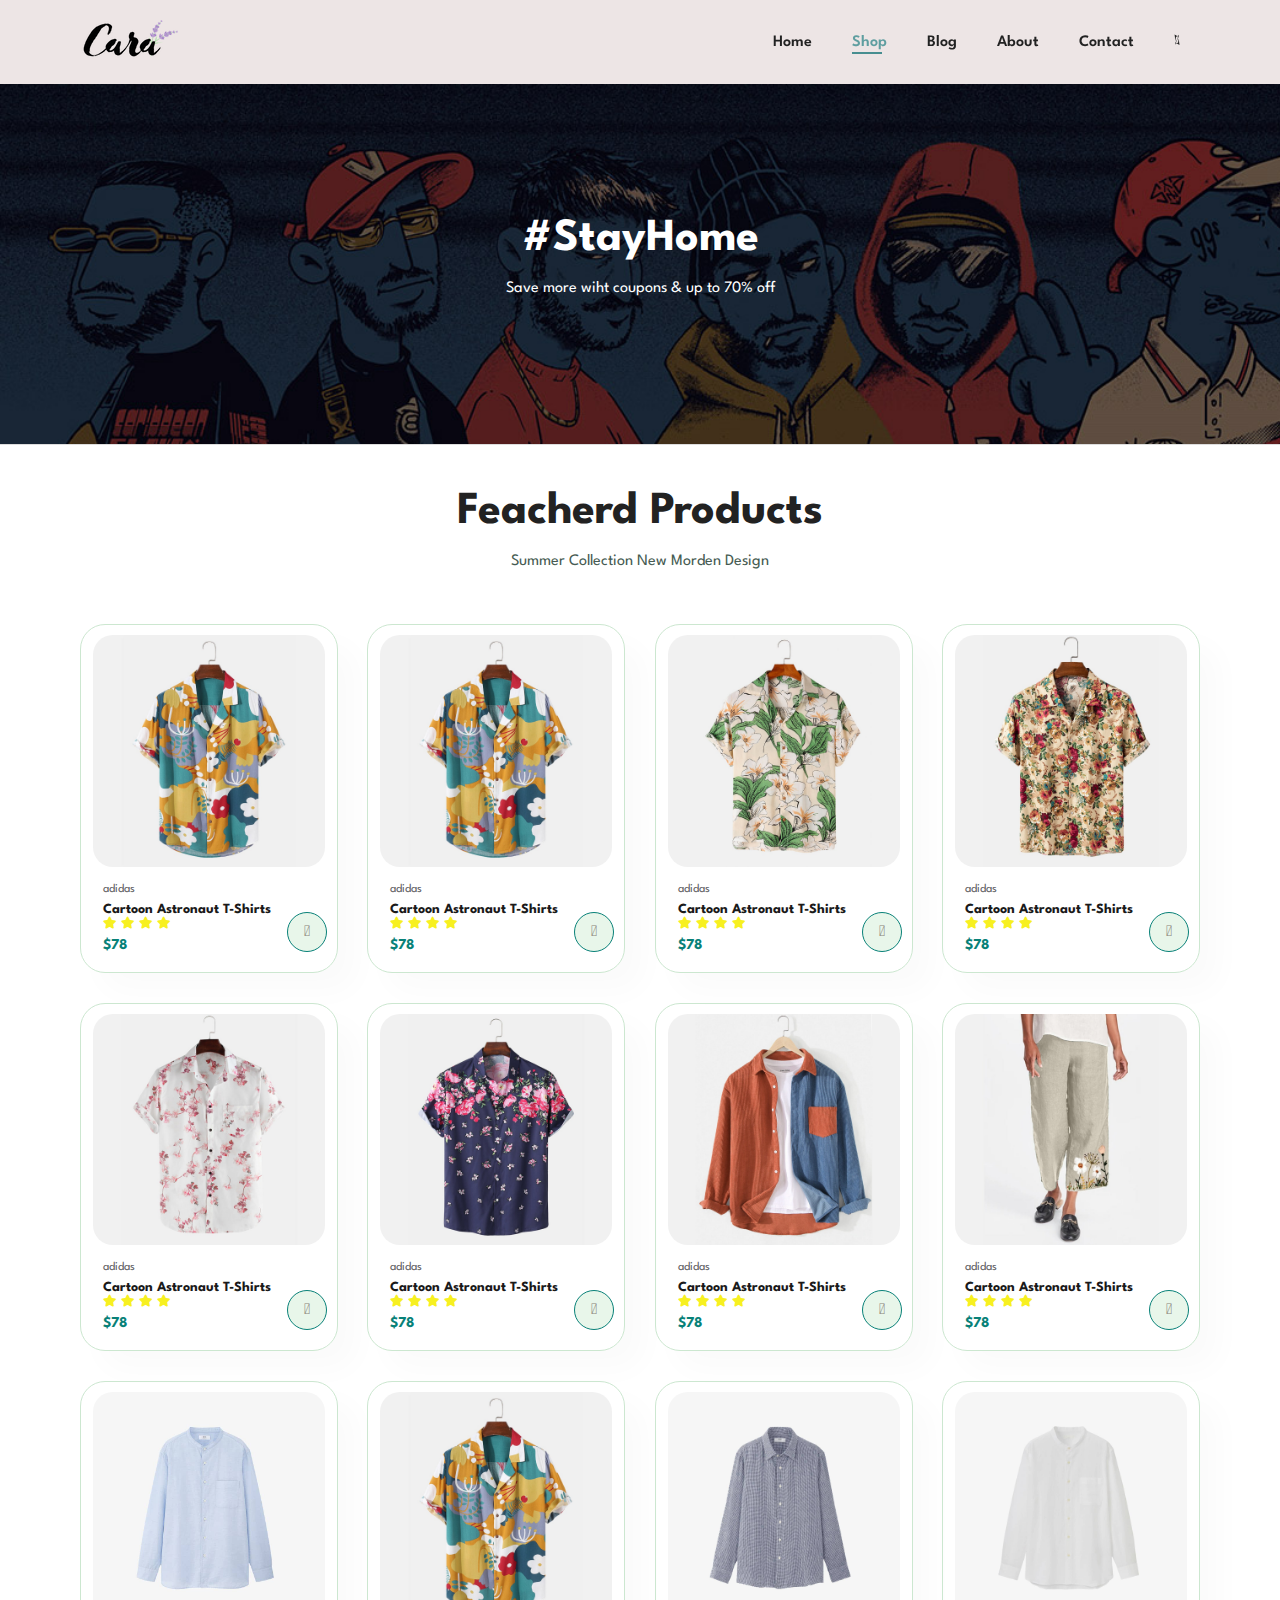
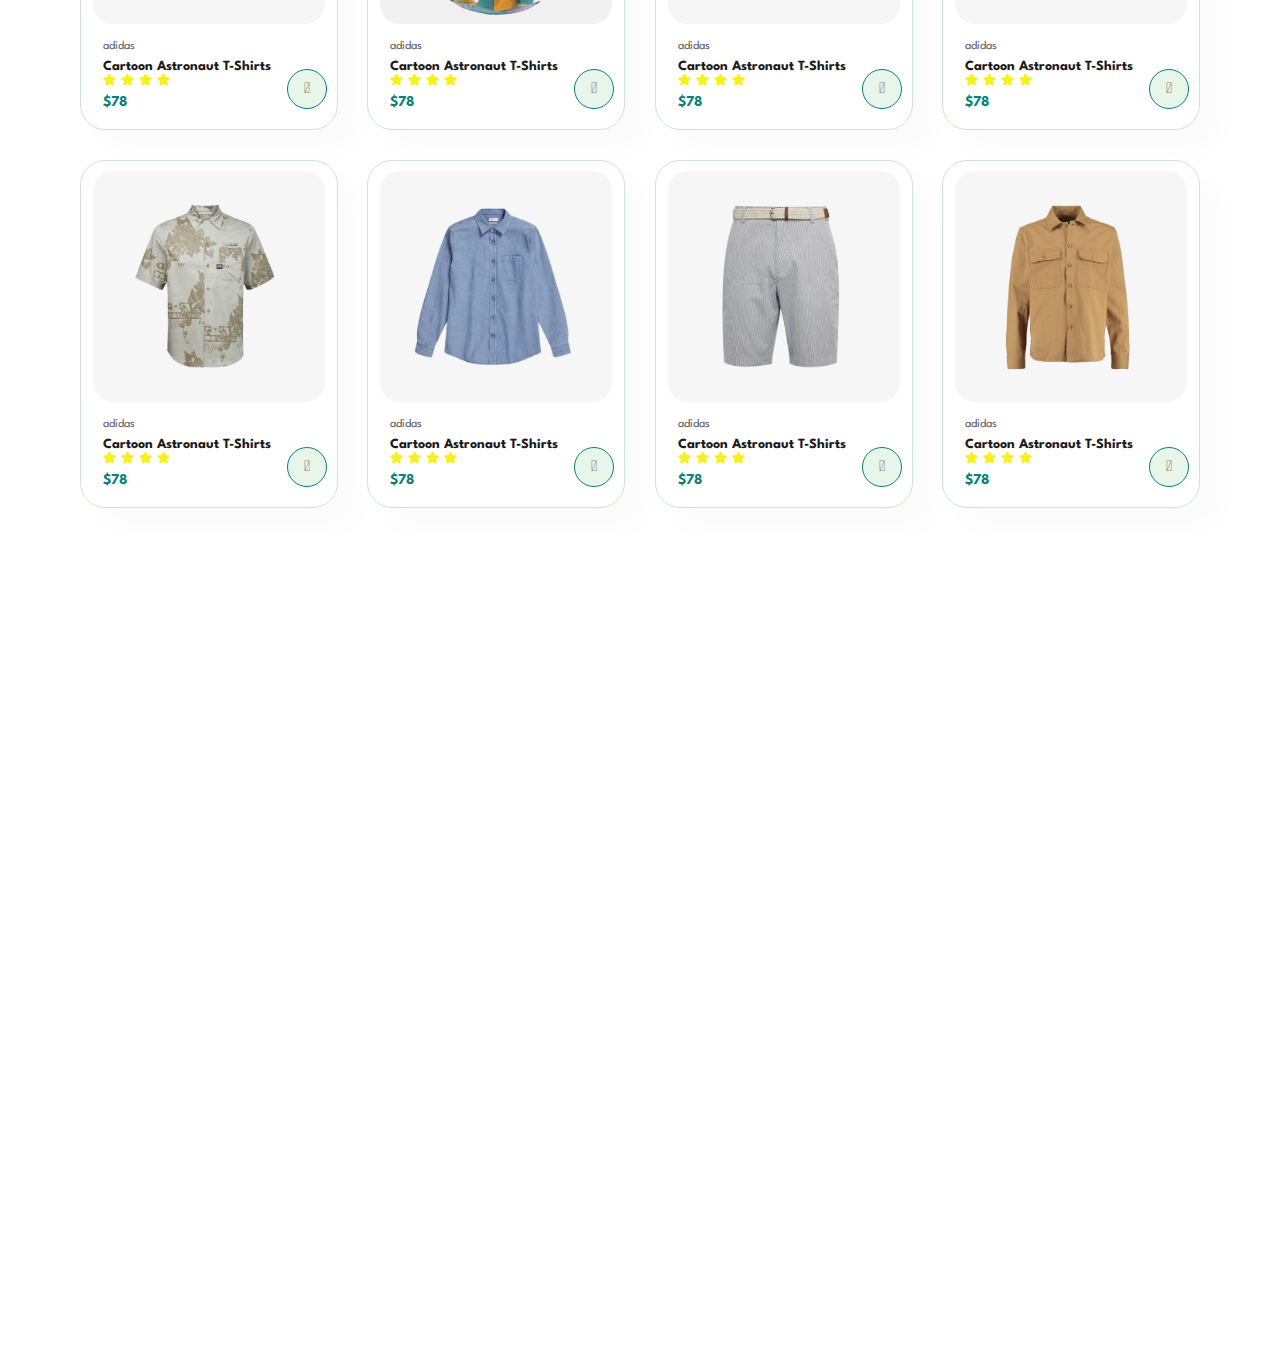
<file: shop.html>
<!DOCTYPE html>
<html lang="en">

<head>
    <meta charset="UTF-8">
    <meta http-equiv="X-UA-Compatible" content="IE=edge">
    <meta name="viewport" content="width=device-width, initial-scale=1.0">
    <title></title>
    <link rel="stylesheet" href="https://pro.fontawesome.com/releases/v5.10.0/css/all.css" />

    <link rel="stylesheet" href="style.css">
</head>

<body>
    <section id="header">
        <a href="#"><img src="./img/logo.png" class="logo" alt=""></a>
        <div>
            <ul id="navbar">
                <li><a href="index.html">Home</a></li>
                <li><a class="active" href="shop.html">Shop</a></li>
                <li><a href="blog.html">Blog</a></li>
                <li><a href="about.html">About</a></li>
                <li><a href="contact.html">Contact</a></li>
                <li id="lg-bag"><a href="cart.html"><i class="fal fa-shopping-bag"></i></a></li>
                <a href="#" id="close"><i class="far fa-times"></i></a>
            </ul>
        </div>
        <div id="mobile">
            <a href="cart.html"><i class="fal fa-shopping-bag"></i></a>
            <i id="bar" class="fa fa-outdent" aria-hidden="true"></i>

        </div>
    </section>
    <section id="page-header" >

        <h2>#StayHome</h2>

        <p>Save more wiht coupons & up to 70% off</p>

    </section>

    <section id="product1" class="section-p1 section">
        <h2>Feacherd Products</h2>
        <p>Summer Collection New Morden Design</p>
        <div class="pro-container">
            <div class="pro " onclick="window.location.href='sproduct.html'">
                <img src="./img/products/f1.jpg" alt="">
                <div class="des">
                    <span>adidas</span>
                    <h5>Cartoon Astronaut T-Shirts</h5>
                    <div class="">
                        <i class="fa fa-star"></i>
                        <i class="fa fa-star"></i>
                        <i class="fa fa-star"></i>
                        <i class="fa fa-star"></i>
                    </div>
                    <h4>$78</h4>
                </div>
                <a href="#"><i class="fal fa-shopping-cart cart"></i></a>

            </div>
            <div class="pro">
                <img src="./img/products/f1.jpg" alt="">
                <div class="des">
                    <span>adidas</span>
                    <h5>Cartoon Astronaut T-Shirts</h5>
                    <div class="">
                        <i class="fa fa-star"></i>
                        <i class="fa fa-star"></i>
                        <i class="fa fa-star"></i>
                        <i class="fa fa-star"></i>
                    </div>
                    <h4>$78</h4>
                </div>
                <a href="#"><i class="fal fa-shopping-cart cart"></i></a>

            </div>
            <div class="pro">
                <img src="./img/products/f2.jpg" alt="">
                <div class="des">
                    <span>adidas</span>
                    <h5>Cartoon Astronaut T-Shirts</h5>
                    <div class="">
                        <i class="fa fa-star"></i>
                        <i class="fa fa-star"></i>
                        <i class="fa fa-star"></i>
                        <i class="fa fa-star"></i>
                    </div>
                    <h4>$78</h4>
                </div>
                <a href="#"><i class="fal fa-shopping-cart cart"></i></a>

            </div>
            <div class="pro">
                <img src="./img/products/f3.jpg" alt="">
                <div class="des">
                    <span>adidas</span>
                    <h5>Cartoon Astronaut T-Shirts</h5>
                    <div class="">
                        <i class="fa fa-star"></i>
                        <i class="fa fa-star"></i>
                        <i class="fa fa-star"></i>
                        <i class="fa fa-star"></i>
                    </div>
                    <h4>$78</h4>
                </div>
                <a href="#"><i class="fal fa-shopping-cart cart"></i></a>

            </div>
            <div class="pro">
                <img src="./img/products/f4.jpg" alt="">
                <div class="des">
                    <span>adidas</span>
                    <h5>Cartoon Astronaut T-Shirts</h5>
                    <div class="">
                        <i class="fa fa-star"></i>
                        <i class="fa fa-star"></i>
                        <i class="fa fa-star"></i>
                        <i class="fa fa-star"></i>
                    </div>
                    <h4>$78</h4>
                </div>
                <a href="#"><i class="fal fa-shopping-cart cart"></i></a>

            </div>
            <div class="pro">
                <img src="./img/products/f5.jpg" alt="">
                <div class="des">
                    <span>adidas</span>
                    <h5>Cartoon Astronaut T-Shirts</h5>
                    <div class="">
                        <i class="fa fa-star"></i>
                        <i class="fa fa-star"></i>
                        <i class="fa fa-star"></i>
                        <i class="fa fa-star"></i>
                    </div>
                    <h4>$78</h4>
                </div>
                <a href="#"><i class="fal fa-shopping-cart cart"></i></a>

            </div>
            <div class="pro">
                <img src="./img/products/f6.jpg" alt="">
                <div class="des">
                    <span>adidas</span>
                    <h5>Cartoon Astronaut T-Shirts</h5>
                    <div class="">
                        <i class="fa fa-star"></i>
                        <i class="fa fa-star"></i>
                        <i class="fa fa-star"></i>
                        <i class="fa fa-star"></i>
                    </div>
                    <h4>$78</h4>
                </div>
                <a href="#"><i class="fal fa-shopping-cart cart"></i></a>

            </div>
            <div class="pro">
                <img src="./img/products/f7.jpg" alt="">
                <div class="des">
                    <span>adidas</span>
                    <h5>Cartoon Astronaut T-Shirts</h5>
                    <div class="">
                        <i class="fa fa-star"></i>
                        <i class="fa fa-star"></i>
                        <i class="fa fa-star"></i>
                        <i class="fa fa-star"></i>
                    </div>
                    <h4>$78</h4>
                </div>
                <a href="#"><i class="fal fa-shopping-cart cart"></i></a>

            </div>




            <div class="pro">
                <img src="./img/products/n1.jpg" alt="">
                <div class="des">
                    <span>adidas</span>
                    <h5>Cartoon Astronaut T-Shirts</h5>
                    <div class="">
                        <i class="fa fa-star"></i>
                        <i class="fa fa-star"></i>
                        <i class="fa fa-star"></i>
                        <i class="fa fa-star"></i>
                    </div>
                    <h4>$78</h4>
                </div>
                <a href="#"><i class="fal fa-shopping-cart cart"></i></a>

            </div>
            <div class="pro">
                <img src="./img/products/f1.jpg" alt="">
                <div class="des">
                    <span>adidas</span>
                    <h5>Cartoon Astronaut T-Shirts</h5>
                    <div class="">
                        <i class="fa fa-star"></i>
                        <i class="fa fa-star"></i>
                        <i class="fa fa-star"></i>
                        <i class="fa fa-star"></i>
                    </div>
                    <h4>$78</h4>
                </div>
                <a href="#"><i class="fal fa-shopping-cart cart"></i></a>

            </div>
            <div class="pro">
                <img src="./img/products/n2.jpg" alt="">
                <div class="des">
                    <span>adidas</span>
                    <h5>Cartoon Astronaut T-Shirts</h5>
                    <div class="">
                        <i class="fa fa-star"></i>
                        <i class="fa fa-star"></i>
                        <i class="fa fa-star"></i>
                        <i class="fa fa-star"></i>
                    </div>
                    <h4>$78</h4>
                </div>
                <a href="#"><i class="fal fa-shopping-cart cart"></i></a>

            </div>
            <div class="pro">
                <img src="./img/products/n3.jpg" alt="">
                <div class="des">
                    <span>adidas</span>
                    <h5>Cartoon Astronaut T-Shirts</h5>
                    <div class="">
                        <i class="fa fa-star"></i>
                        <i class="fa fa-star"></i>
                        <i class="fa fa-star"></i>
                        <i class="fa fa-star"></i>
                    </div>
                    <h4>$78</h4>
                </div>
                <a href="#"><i class="fal fa-shopping-cart cart"></i></a>

            </div>
            <div class="pro">
                <img src="./img/products/n4.jpg" alt="">
                <div class="des">
                    <span>adidas</span>
                    <h5>Cartoon Astronaut T-Shirts</h5>
                    <div class="">
                        <i class="fa fa-star"></i>
                        <i class="fa fa-star"></i>
                        <i class="fa fa-star"></i>
                        <i class="fa fa-star"></i>
                    </div>
                    <h4>$78</h4>
                </div>
                <a href="#"><i class="fal fa-shopping-cart cart"></i></a>

            </div>
            <div class="pro">
                <img src="./img/products/n5.jpg" alt="">
                <div class="des">
                    <span>adidas</span>
                    <h5>Cartoon Astronaut T-Shirts</h5>
                    <div class="">
                        <i class="fa fa-star"></i>
                        <i class="fa fa-star"></i>
                        <i class="fa fa-star"></i>
                        <i class="fa fa-star"></i>
                    </div>
                    <h4>$78</h4>
                </div>
                <a href="#"><i class="fal fa-shopping-cart cart"></i></a>

            </div>
            <div class="pro">
                <img src="./img/products/n6.jpg" alt="">
                <div class="des">
                    <span>adidas</span>
                    <h5>Cartoon Astronaut T-Shirts</h5>
                    <div class="">
                        <i class="fa fa-star"></i>
                        <i class="fa fa-star"></i>
                        <i class="fa fa-star"></i>
                        <i class="fa fa-star"></i>
                    </div>
                    <h4>$78</h4>
                </div>
                <a href="#"><i class="fal fa-shopping-cart cart"></i></a>

            </div>
            <div class="pro">
                <img src="./img/products/n7.jpg" alt="">
                <div class="des">
                    <span>adidas</span>
                    <h5>Cartoon Astronaut T-Shirts</h5>
                    <div class="">
                        <i class="fa fa-star"></i>
                        <i class="fa fa-star"></i>
                        <i class="fa fa-star"></i>
                        <i class="fa fa-star"></i>
                    </div>
                    <h4>$78</h4>
                </div>
                <a href="#"><i class="fal fa-shopping-cart cart"></i></a>

            </div>

        </div>
    </section>

    <section id="pagination" class="section-p1 section">
        <a href="#">1</a>
        <a href="#">2</a>
        <a href="#"><i class="fal fa-long-arrow-alt-right"></i></a>
    </section>

    <section id="newsletter" class="section-p1 section-m1 section">
        <div class="newtext">
            <h4>sign up for Newsletters</h4>
            <p>Get E-mail updates about our latest shop and <span>special offer.</span></p>

        </div>
        <div class="form">
            <input type="text" placeholder="Your email address">
            <button>Sign Up</button>

        </div>
    </section>
    <footer class="section-p1 section">
        <div class="col">
            <img class="logo" src="./img/logo.png" alt="">
            <h4>Contact</h4>
            <p> <strong>Addres:</strong> Lorem ipsum dolor sit amet consectetur adipisicing elit. Illo a
            <p> <strong>Phone:778945612</strong> 778945612</p>
            <p> <strong>Home:</strong> Lorem ipsum, dolor sit amet consectetur adipisicing elit. Animi, aperiam. </p>
            <div class="follow ">
                <h4>Follow us</h4>
                <div class="icon">
                    <i class="fab fa-facebook-f" aria-hidden="true"></i>
                    <i class="fab fa-twitter" aria-hidden="true"></i>
                    <i class="fab fa-instagram" aria-hidden="true"></i>
                    <i class="fab fa-pinterest-p" aria-hidden="true"></i>

                </div>
            </div>
        </div>
        <div class="col">
            <h4>About</h4>
            <a href="#">About Us</a>
            <a href="#">Delevary Information</a>
            <a href="#">Priacy policy</a>
            <a href="#">Terms and Conditions</a>
            <a href="#">Conditions Us</a>
        </div>
        <div class="col">
            <h4>My Acoount</h4>
            <a href="#">Sign up</a>
            <a href="#">Sign Inc</a>
            <a href="#">View Card</a>
            <a href="#">My WhishList</a>
            <a href="#">Track My Order</a>
            <a href="#">Help</a>
        </div>
        <div class="col install">
            <h4>Install App</h4>
            <p>From App store or Google store</p>
            <div class="row">
                <img src="./img/pay/app.jpg" alt="">
                <img src="./img/pay/play.jpg" alt="">

            </div>
            <p>Secured payment GateWay</p>
            <img src="./img/pay/pay.png" alt="">
        </div>
        <div class="copyright">
            Copyright 1999-2023 by Refsnes Data. All Rights Reserved.

        </div>

    </footer>
    <script src="script.js"></script>
</body>

</html>
</file>
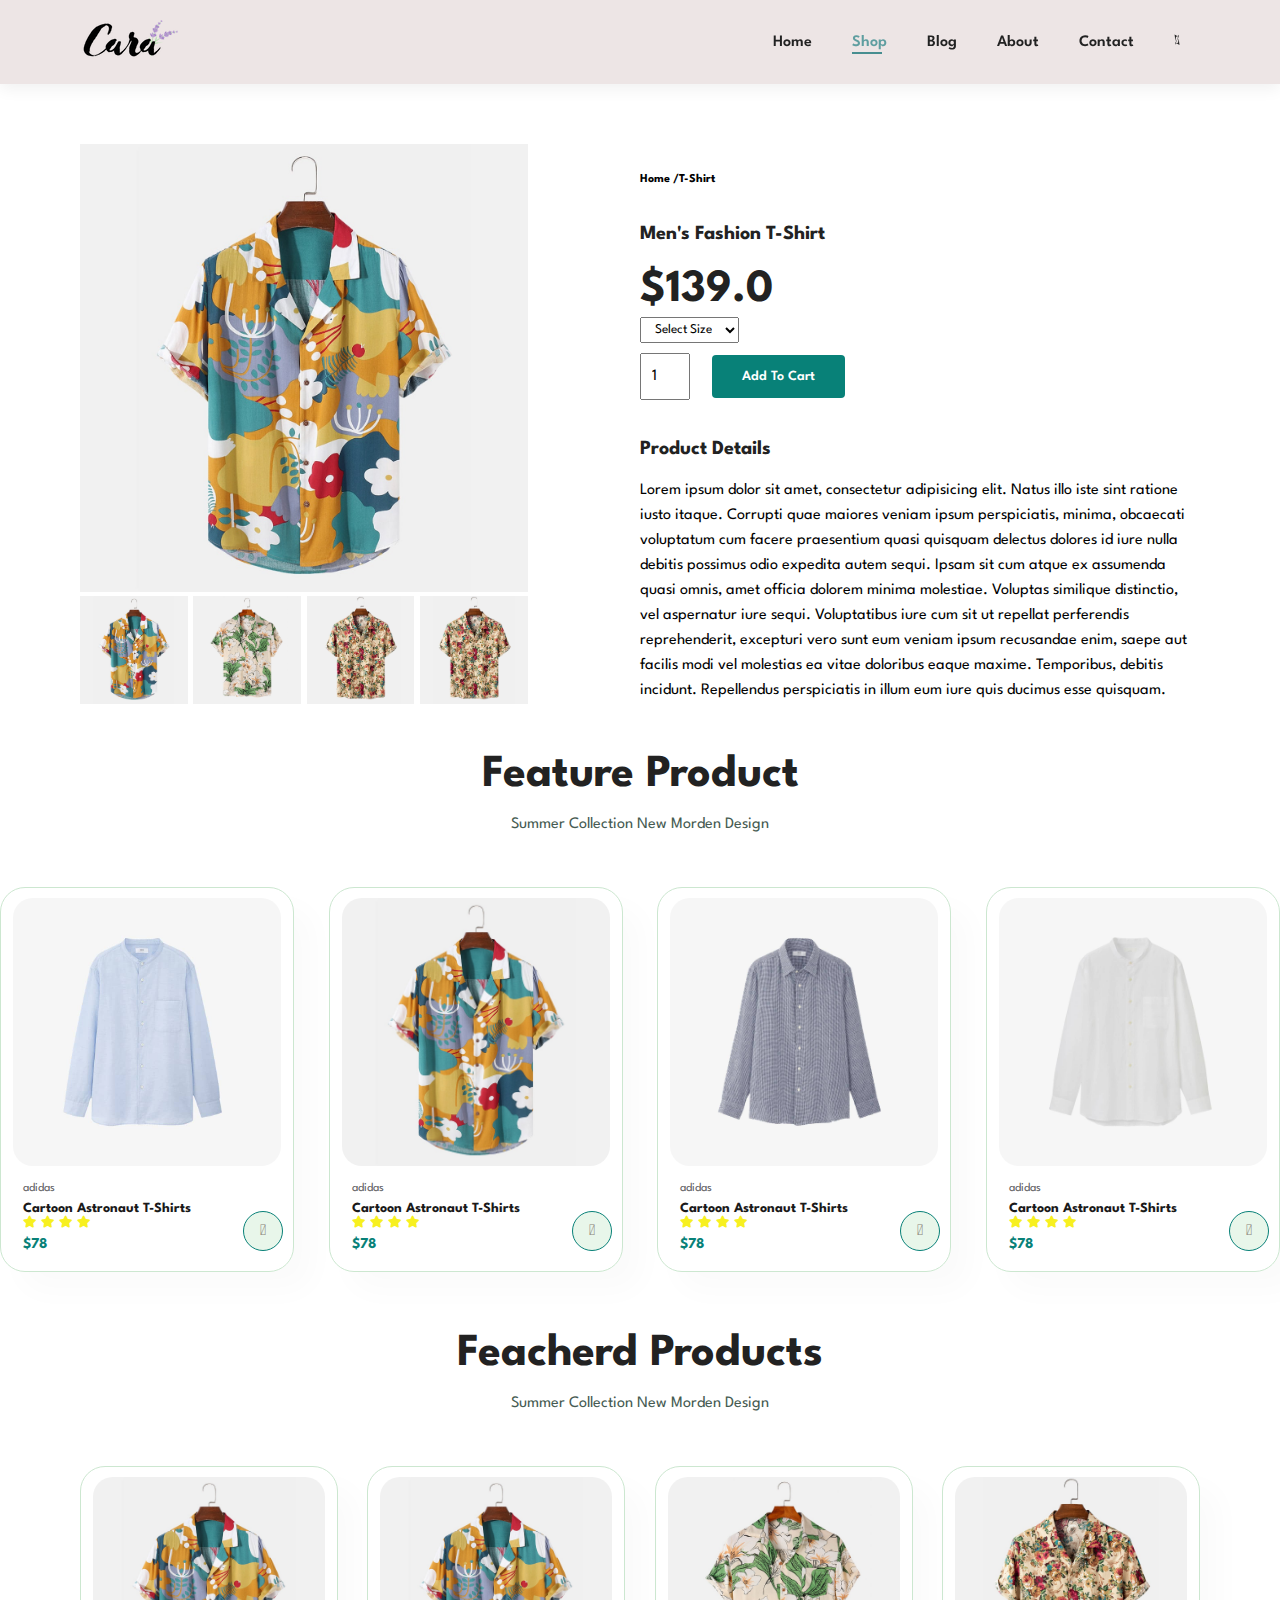
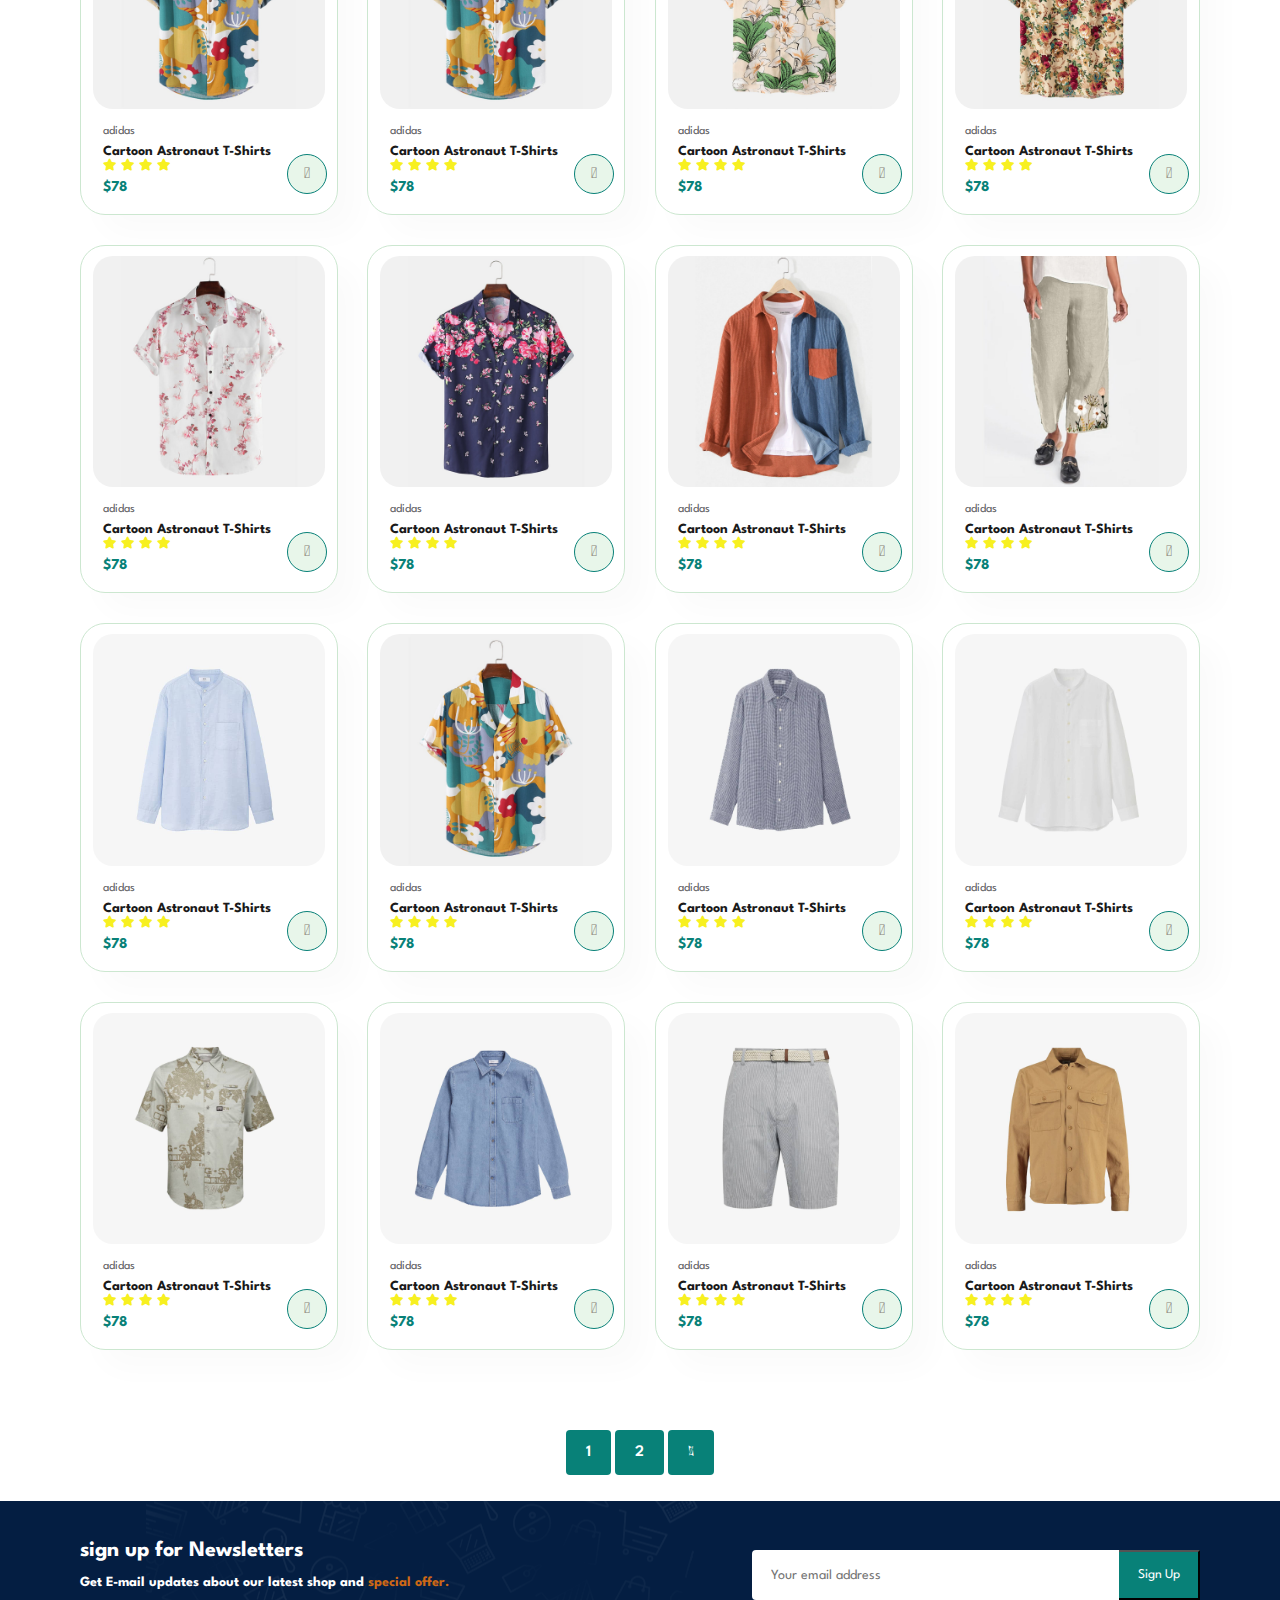
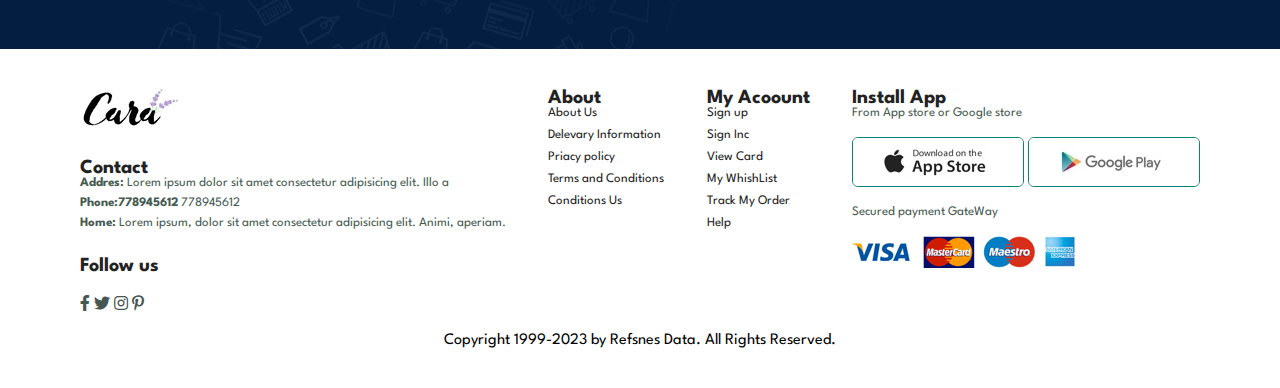
<file: sproduct.html>
<!DOCTYPE html>
<html lang="en">

<head>
    <meta charset="UTF-8">
    <meta http-equiv="X-UA-Compatible" content="IE=edge">
    <meta name="viewport" content="width=device-width, initial-scale=1.0">
    <title></title>
    <link rel="stylesheet" href="https://pro.fontawesome.com/releases/v5.10.0/css/all.css" />

    <link rel="stylesheet" href="style.css">
</head>

<body>
    <!DOCTYPE html>
    <html lang="en">

    <head>
        <meta charset="UTF-8">
        <meta http-equiv="X-UA-Compatible" content="IE=edge">
        <meta name="viewport" content="width=device-width, initial-scale=1.0">
        <title> Ecommerce</title>
        <link rel="stylesheet" href="https://pro.fontawesome.com/releases/v5.10.0/css/all.css" />

        <link rel="stylesheet" href="style.css">
    </head>

    <body>
        <section id="header">
            <a href="#"><img src="./img/logo.png" class="logo" alt=""></a>
            <div>
                <ul id="navbar">
                    <li><a href="index.html">Home</a></li>
                    <li><a class="active" href="shop.html">Shop</a></li>
                    <li><a href="blog.html">Blog</a></li>
                    <li><a href="about.html">About</a></li>
                    <li><a href="contact.html">Contact</a></li>
                    <li id="lg-bag"><a href="cart.html"><i class="fal fa-shopping-bag"></i></a></li>
                    <a href="#" id="close"><i class="far fa-times"></i></a>
                </ul>
            </div>
            <div id="mobile">
                <a href="cart.html"><i class="fal fa-shopping-bag"></i></a>
                <i id="bar" class="fa fa-outdent" aria-hidden="true"></i>

            </div>
        </section>
        <section id="prodetails" class="section-p1">
            <div class="single-pro-image">
                <img src="./img/products/f1.jpg" width="100%" id="MainImg" alt="">

                <div class="small-img-group">
                    <div class="small-img-col">
                        <img src="./img/products/f1.jpg" width="100%" class="small-img" alt="">
                    </div>
                    <div class="small-img-col">
                        <img src="./img/products/f2.jpg" width="100%" class="small-img" alt="">
                    </div>
                    <div class="small-img-col">
                        <img src="./img/products/f3.jpg" width="100%" class="small-img" alt="">
                    </div>
                    <div class="small-img-col">
                        <img src="./img/products/f3.jpg" width="100%" class="small-img" alt="">
                    </div>
                </div>
            </div>
            <div class="single-pro-details">
                <h6>Home /T-Shirt</h6>
                <h4>Men's Fashion T-Shirt</h4>
                <h2>$139.0</h2>

                <select>
                    <option value="">Select Size</option>
                    <option value="">XL</option>
                    <option value="">XXL</option>
                    <option value="">Small</option>
                    <option value="">Large</option>

                </select>
                <input type="number" value="1">
                <button class="normal">Add To Cart</button>
                <h4>Product Details</h4>
                <span>Lorem ipsum dolor sit amet, consectetur adipisicing elit. Natus illo iste sint ratione iusto
                    itaque. Corrupti quae maiores veniam ipsum perspiciatis, minima, obcaecati voluptatum cum facere
                    praesentium quasi quisquam delectus dolores id iure nulla debitis possimus odio expedita autem
                    sequi. Ipsam sit cum atque ex assumenda quasi omnis, amet officia dolorem minima molestiae.
                    Voluptas similique distinctio, vel aspernatur iure sequi. Voluptatibus iure cum sit ut repellat
                    perferendis reprehenderit, excepturi vero sunt eum veniam ipsum recusandae enim, saepe aut
                    facilis modi vel molestias ea vitae doloribus eaque maxime. Temporibus, debitis incidunt.
                    Repellendus perspiciatis in illum eum iure quis ducimus esse quisquam.</span>


            </div>

        </section>
        <section id="product1">
            <h2>Feature Product</h2>
            <p>Summer Collection New Morden Design</p>
            <div class="pro-container">
                <div class="pro">
                    <img src="./img/products/n1.jpg" alt="">
                    <div class="des">
                        <span>adidas</span>
                        <h5>Cartoon Astronaut T-Shirts</h5>
                        <div class="">
                            <i class="fa fa-star"></i>
                            <i class="fa fa-star"></i>
                            <i class="fa fa-star"></i>
                            <i class="fa fa-star"></i>
                        </div>
                        <h4>$78</h4>
                    </div>
                    <a href="#"><i class="fal fa-shopping-cart cart"></i></a>

                </div>
                <div class="pro">
                    <img src="./img/products/f1.jpg" alt="">
                    <div class="des">
                        <span>adidas</span>
                        <h5>Cartoon Astronaut T-Shirts</h5>
                        <div class="">
                            <i class="fa fa-star"></i>
                            <i class="fa fa-star"></i>
                            <i class="fa fa-star"></i>
                            <i class="fa fa-star"></i>
                        </div>
                        <h4>$78</h4>
                    </div>
                    <a href="#"><i class="fal fa-shopping-cart cart"></i></a>

                </div>
                <div class="pro">
                    <img src="./img/products/n2.jpg" alt="">
                    <div class="des">
                        <span>adidas</span>
                        <h5>Cartoon Astronaut T-Shirts</h5>
                        <div class="">
                            <i class="fa fa-star"></i>
                            <i class="fa fa-star"></i>
                            <i class="fa fa-star"></i>
                            <i class="fa fa-star"></i>
                        </div>
                        <h4>$78</h4>
                    </div>
                    <a href="#"><i class="fal fa-shopping-cart cart"></i></a>

                </div>
                <div class="pro">
                    <img src="./img/products/n3.jpg" alt="">
                    <div class="des">
                        <span>adidas</span>
                        <h5>Cartoon Astronaut T-Shirts</h5>
                        <div class="">
                            <i class="fa fa-star"></i>
                            <i class="fa fa-star"></i>
                            <i class="fa fa-star"></i>
                            <i class="fa fa-star"></i>
                        </div>
                        <h4>$78</h4>
                    </div>
                    <a href="#"><i class="fal fa-shopping-cart cart"></i></a>

                </div>




            </div>
        </section>


        <section id="product1" class="section-p1">
            <h2>Feacherd Products</h2>
            <p>Summer Collection New Morden Design</p>
            <div class="pro-container">
                <div class="pro">
                    <img src="./img/products/f1.jpg" alt="">
                    <div class="des">
                        <span>adidas</span>
                        <h5>Cartoon Astronaut T-Shirts</h5>
                        <div class="">
                            <i class="fa fa-star"></i>
                            <i class="fa fa-star"></i>
                            <i class="fa fa-star"></i>
                            <i class="fa fa-star"></i>
                        </div>
                        <h4>$78</h4>
                    </div>
                    <a href="#"><i class="fal fa-shopping-cart cart"></i></a>

                </div>
                <div class="pro">
                    <img src="./img/products/f1.jpg" alt="">
                    <div class="des">
                        <span>adidas</span>
                        <h5>Cartoon Astronaut T-Shirts</h5>
                        <div class="">
                            <i class="fa fa-star"></i>
                            <i class="fa fa-star"></i>
                            <i class="fa fa-star"></i>
                            <i class="fa fa-star"></i>
                        </div>
                        <h4>$78</h4>
                    </div>
                    <a href="#"><i class="fal fa-shopping-cart cart"></i></a>

                </div>
                <div class="pro">
                    <img src="./img/products/f2.jpg" alt="">
                    <div class="des">
                        <span>adidas</span>
                        <h5>Cartoon Astronaut T-Shirts</h5>
                        <div class="">
                            <i class="fa fa-star"></i>
                            <i class="fa fa-star"></i>
                            <i class="fa fa-star"></i>
                            <i class="fa fa-star"></i>
                        </div>
                        <h4>$78</h4>
                    </div>
                    <a href="#"><i class="fal fa-shopping-cart cart"></i></a>

                </div>
                <div class="pro">
                    <img src="./img/products/f3.jpg" alt="">
                    <div class="des">
                        <span>adidas</span>
                        <h5>Cartoon Astronaut T-Shirts</h5>
                        <div class="">
                            <i class="fa fa-star"></i>
                            <i class="fa fa-star"></i>
                            <i class="fa fa-star"></i>
                            <i class="fa fa-star"></i>
                        </div>
                        <h4>$78</h4>
                    </div>
                    <a href="#"><i class="fal fa-shopping-cart cart"></i></a>

                </div>
                <div class="pro">
                    <img src="./img/products/f4.jpg" alt="">
                    <div class="des">
                        <span>adidas</span>
                        <h5>Cartoon Astronaut T-Shirts</h5>
                        <div class="">
                            <i class="fa fa-star"></i>
                            <i class="fa fa-star"></i>
                            <i class="fa fa-star"></i>
                            <i class="fa fa-star"></i>
                        </div>
                        <h4>$78</h4>
                    </div>
                    <a href="#"><i class="fal fa-shopping-cart cart"></i></a>

                </div>
                <div class="pro">
                    <img src="./img/products/f5.jpg" alt="">
                    <div class="des">
                        <span>adidas</span>
                        <h5>Cartoon Astronaut T-Shirts</h5>
                        <div class="">
                            <i class="fa fa-star"></i>
                            <i class="fa fa-star"></i>
                            <i class="fa fa-star"></i>
                            <i class="fa fa-star"></i>
                        </div>
                        <h4>$78</h4>
                    </div>
                    <a href="#"><i class="fal fa-shopping-cart cart"></i></a>

                </div>
                <div class="pro">
                    <img src="./img/products/f6.jpg" alt="">
                    <div class="des">
                        <span>adidas</span>
                        <h5>Cartoon Astronaut T-Shirts</h5>
                        <div class="">
                            <i class="fa fa-star"></i>
                            <i class="fa fa-star"></i>
                            <i class="fa fa-star"></i>
                            <i class="fa fa-star"></i>
                        </div>
                        <h4>$78</h4>
                    </div>
                    <a href="#"><i class="fal fa-shopping-cart cart"></i></a>

                </div>
                <div class="pro">
                    <img src="./img/products/f7.jpg" alt="">
                    <div class="des">
                        <span>adidas</span>
                        <h5>Cartoon Astronaut T-Shirts</h5>
                        <div class="">
                            <i class="fa fa-star"></i>
                            <i class="fa fa-star"></i>
                            <i class="fa fa-star"></i>
                            <i class="fa fa-star"></i>
                        </div>
                        <h4>$78</h4>
                    </div>
                    <a href="#"><i class="fal fa-shopping-cart cart"></i></a>

                </div>




                <div class="pro">
                    <img src="./img/products/n1.jpg" alt="">
                    <div class="des">
                        <span>adidas</span>
                        <h5>Cartoon Astronaut T-Shirts</h5>
                        <div class="">
                            <i class="fa fa-star"></i>
                            <i class="fa fa-star"></i>
                            <i class="fa fa-star"></i>
                            <i class="fa fa-star"></i>
                        </div>
                        <h4>$78</h4>
                    </div>
                    <a href="#"><i class="fal fa-shopping-cart cart"></i></a>

                </div>
                <div class="pro">
                    <img src="./img/products/f1.jpg" alt="">
                    <div class="des">
                        <span>adidas</span>
                        <h5>Cartoon Astronaut T-Shirts</h5>
                        <div class="">
                            <i class="fa fa-star"></i>
                            <i class="fa fa-star"></i>
                            <i class="fa fa-star"></i>
                            <i class="fa fa-star"></i>
                        </div>
                        <h4>$78</h4>
                    </div>
                    <a href="#"><i class="fal fa-shopping-cart cart"></i></a>

                </div>
                <div class="pro">
                    <img src="./img/products/n2.jpg" alt="">
                    <div class="des">
                        <span>adidas</span>
                        <h5>Cartoon Astronaut T-Shirts</h5>
                        <div class="">
                            <i class="fa fa-star"></i>
                            <i class="fa fa-star"></i>
                            <i class="fa fa-star"></i>
                            <i class="fa fa-star"></i>
                        </div>
                        <h4>$78</h4>
                    </div>
                    <a href="#"><i class="fal fa-shopping-cart cart"></i></a>

                </div>
                <div class="pro">
                    <img src="./img/products/n3.jpg" alt="">
                    <div class="des">
                        <span>adidas</span>
                        <h5>Cartoon Astronaut T-Shirts</h5>
                        <div class="">
                            <i class="fa fa-star"></i>
                            <i class="fa fa-star"></i>
                            <i class="fa fa-star"></i>
                            <i class="fa fa-star"></i>
                        </div>
                        <h4>$78</h4>
                    </div>
                    <a href="#"><i class="fal fa-shopping-cart cart"></i></a>

                </div>
                <div class="pro">
                    <img src="./img/products/n4.jpg" alt="">
                    <div class="des">
                        <span>adidas</span>
                        <h5>Cartoon Astronaut T-Shirts</h5>
                        <div class="">
                            <i class="fa fa-star"></i>
                            <i class="fa fa-star"></i>
                            <i class="fa fa-star"></i>
                            <i class="fa fa-star"></i>
                        </div>
                        <h4>$78</h4>
                    </div>
                    <a href="#"><i class="fal fa-shopping-cart cart"></i></a>

                </div>
                <div class="pro">
                    <img src="./img/products/n5.jpg" alt="">
                    <div class="des">
                        <span>adidas</span>
                        <h5>Cartoon Astronaut T-Shirts</h5>
                        <div class="">
                            <i class="fa fa-star"></i>
                            <i class="fa fa-star"></i>
                            <i class="fa fa-star"></i>
                            <i class="fa fa-star"></i>
                        </div>
                        <h4>$78</h4>
                    </div>
                    <a href="#"><i class="fal fa-shopping-cart cart"></i></a>

                </div>
                <div class="pro">
                    <img src="./img/products/n6.jpg" alt="">
                    <div class="des">
                        <span>adidas</span>
                        <h5>Cartoon Astronaut T-Shirts</h5>
                        <div class="">
                            <i class="fa fa-star"></i>
                            <i class="fa fa-star"></i>
                            <i class="fa fa-star"></i>
                            <i class="fa fa-star"></i>
                        </div>
                        <h4>$78</h4>
                    </div>
                    <a href="#"><i class="fal fa-shopping-cart cart"></i></a>

                </div>
                <div class="pro">
                    <img src="./img/products/n7.jpg" alt="">
                    <div class="des">
                        <span>adidas</span>
                        <h5>Cartoon Astronaut T-Shirts</h5>
                        <div class="">
                            <i class="fa fa-star"></i>
                            <i class="fa fa-star"></i>
                            <i class="fa fa-star"></i>
                            <i class="fa fa-star"></i>
                        </div>
                        <h4>$78</h4>
                    </div>
                    <a href="#"><i class="fal fa-shopping-cart cart"></i></a>

                </div>

            </div>
        </section>

        <section id="pagination" class="section-p1">
            <a href="#">1</a>
            <a href="#">2</a>
            <a href="#"><i class="fal fa-long-arrow-alt-right"></i></a>
        </section>

        <section id="newsletter" class="section-p1" class="section-m1">
            <div class="newtext">
                <h4>sign up for Newsletters</h4>
                <p>Get E-mail updates about our latest shop and <span>special offer.</span></p>

            </div>
            <div class="form">
                <input type="text" placeholder="Your email address">
                <button>Sign Up</button>

            </div>
        </section>
        <footer class="section-p1">
            <div class="col">
                <img class="logo" src="./img/logo.png" alt="">
                <h4>Contact</h4>
                <p> <strong>Addres:</strong> Lorem ipsum dolor sit amet consectetur adipisicing elit. Illo a
                <p> <strong>Phone:778945612</strong> 778945612</p>
                <p> <strong>Home:</strong> Lorem ipsum, dolor sit amet consectetur adipisicing elit. Animi, aperiam.
                </p>
                <div class="follow ">
                    <h4>Follow us</h4>
                    <div class="icon">
                        <i class="fab fa-facebook-f" aria-hidden="true"></i>
                        <i class="fab fa-twitter" aria-hidden="true"></i>
                        <i class="fab fa-instagram" aria-hidden="true"></i>
                        <i class="fab fa-pinterest-p" aria-hidden="true"></i>

                    </div>
                </div>
            </div>
            <div class="col">
                <h4>About</h4>
                <a href="#">About Us</a>
                <a href="#">Delevary Information</a>
                <a href="#">Priacy policy</a>
                <a href="#">Terms and Conditions</a>
                <a href="#">Conditions Us</a>
            </div>
            <div class="col">
                <h4>My Acoount</h4>
                <a href="#">Sign up</a>
                <a href="#">Sign Inc</a>
                <a href="#">View Card</a>
                <a href="#">My WhishList</a>
                <a href="#">Track My Order</a>
                <a href="#">Help</a>
            </div>
            <div class="col install">
                <h4>Install App</h4>
                <p>From App store or Google store</p>
                <div class="row">
                    <img src="./img/pay/app.jpg" alt="">
                    <img src="./img/pay/play.jpg" alt="">

                </div>
                <p>Secured payment GateWay</p>
                <img src="./img/pay/pay.png" alt="">
            </div>
            <div class="copyright">
                Copyright 1999-2023 by Refsnes Data. All Rights Reserved.

            </div>

        </footer>
        <script src="script.js"></script>
    </body>

    </html>

    <script>
        var MainImg = document.getElementById("MainImg")
        var smallimg = document.getElementsByClassName("small-img")
        smallimg[0].onclick = function () {
            MainImg.src = smallimg[0].src;
        }
        smallimg[1].onclick = function () {
            MainImg.src = smallimg[1].src;
        }
        smallimg[2].onclick = function () {
            MainImg.src = smallimg[2].src;
        }
        smallimg[3].onclick = function () {
            MainImg.src = smallimg[3].src;
        }

    </script>


    <script src="script.js"></script>
</body>

</html>
</file>
<file: style.css>
@import url("https://fonts.googleapis.com/css2?family=Spartan:wght@100;200;300;400;500;600;700;800;900&display=swap");
* {
  margin: 0;
  padding: 0;
  box-sizing: border-box;
  font-family: "Spartan", sans-serif;
}

html {
  scroll-behavior: smooth;
}
.section {
  padding: 15rem 3rem;
  border-top: 1px solid #ddd;

  transition: transform 1s, opacity 1s;
}
/* Global Styles */

h1 {
  font-size: 50px;
  line-height: 64px;
  color: #222;
}

h2 {
  font-size: 46px;
  line-height: 54px;
  color: #222;
}

h4 {
  font-size: 20px;
  color: #222;
}

h6 {
  font-weight: 700;
  font-size: 12px;
}

p {
  font-size: 16px;
  color: #465b52;
  margin: 15px 0 20px 0;
}

.section-p1 {
  padding: 40px 80px;
}

.section-m1 {
  margin: 40px 0;
}

button.normal {
  font-size: 14px;
  font-weight: 600;
  padding: 15px 30px;
  color: #000;
  background-color: #fff;
  border-radius: 4px;
  cursor: pointer;
  border: none;
  outline: none;
  transition: 0.2s;
}
button.white {
  font-size: 13px;
  font-weight: 600;
  padding: 11px 18px;
  color: #fff;
  background-color: transparent;
  border: 1px solid #fff;
  cursor: pointer;

  outline: none;
  transition: 0.2s;
}
body {
  width: 100%;
}

.section--hidden {
  opacity: 0;
  transform: translateY(8rem);
}
/* Header start */

#header {
  display: flex;
  align-items: center;
  justify-content: space-between;
  padding: 20px 80px;
  background-color: #ede5e5;
  box-shadow: 0px 5px 15px rgba(0, 0, 0, 0.06);
  position: sticky;
  z-index: 999;
  top: 0;
  left: 0;
}

#navbar {
  display: flex;
  align-items: center;
  justify-content: center;
  z-index: 999;
}
#navbar li {
  list-style: none;
  padding: 0 20px;
  position: relative;
}

#navbar li a {
  text-decoration: none;
  font-size: 16px;
  font-weight: 600;
  color: #222;
  transition: 0.3s ease;
}
#navbar li a:hover,
#navbar li a.active {
  color: cadetblue;
}
#navbar li a.active::after,
#navbar li a:hover::after {
  content: "";
  width: 30px;
  height: 2px;
  background-color: rgb(71, 142, 144);
  position: absolute;
  bottom: -4px;
  left: 20px;
}
#mobile {
  display: none;
  align-items: center;
}
#close {
  display: none;
}

#hero {
  background-image: url("./img/hero4.png");
  height: 90vh;
  width: 100%;
  background-position: top 25% right 0;
  padding: 0 80px;
  display: flex;
  flex-direction: column;
  align-items: flex-start;
  justify-content: center;
}
#hero h4 {
  padding-bottom: 15px;
}
#hero h1 {
  color: lightseagreen;
}
#hero button {
  background-image: url("./img/button.png");
  background-color: transparent;
  color: lightseagreen;
  border: 0;
  padding: 14px 80px 14px 65px;
  background-repeat: no-repeat;
  cursor: pointer;
  font-weight: 700;
  font-size: 15px;
}
#feature {
  display: flex;
  align-items: center;
  justify-content: space-between;
  flex-wrap: wrap;
}
#feature .fe-box {
  width: 180px;
  text-align: center;
  padding: 25px 15px;
  box-shadow: 20px 20px 34px rgba(0, 0, 0, 0.03);
  border: 1px solid #cce7d0;
  border-radius: 4px;
  margin: 15px 0;
}
#feature .fe-box:hover {
  box-shadow: 10px 10px 54px rgba(70, 62, 221, 0.1);
}

#feature .fe-box img {
  width: 100%;
  margin-bottom: 10px;
}
#feature .fe-box h6 {
  display: inline-block;
  padding: 9px 8px 6px 8px;
  line-height: 1;
  border-radius: 4px;
  color: #088178;
  background-color: #fddde4;
}
#feature .fe-box:nth-child(2) h6 {
  background-color: #cdebbc;
}
#feature .fe-box:nth-child(3) h6 {
  background-color: #d1e8f2;
}
#feature .fe-box:nth-child(4) h6 {
  background-color: #cdd4f8;
}
#feature .fe-box:nth-child(5) h6 {
  background-color: #f6dbf6;
}
#feature .fe-box:nth-child(6) h6 {
  background-color: #fff2e5;
}

#product1 {
  text-align: center;
}
#product1 .pro-container {
  display: flex;
  justify-content: space-between;
  padding-top: 20px;
  flex-wrap: wrap;
}
#product1 .pro {
  width: 23%;
  min-width: 250px;
  padding: 10px 12px;
  border: 1px solid #cce7d0;
  border-radius: 25px;
  cursor: pointer;
  box-shadow: 20px 20px 30px rgba(0, 0, 0, 0.02);
  margin: 15px 0;
  transition: 0.2s ease;
  position: relative;
}
#product1 .pro:hover {
  box-shadow: 20px 20px rgba(0, 0, 0, 0.06);
}
#product1 .pro img {
  width: 100%;
  border-radius: 20px;
}
#product1 .pro .des {
  text-align: start;
  padding: 10px;
}
#product1 .pro .des span {
  color: #606063;
  font-size: 12px;
}
#product1 .pro .des h5 {
  padding-top: 7px;
  color: #1a1a1a;
  font-size: 14px;
}
#product1 .pro .des i {
  font-size: 12px;
  color: rgb(247, 240, 32);
}
#product1 .pro .des h4 {
  padding-top: 7px;
  font-weight: 700;
  font-size: 15px;
  color: #088178;
}
#product1 .pro .cart {
  width: 40px;
  height: 40px;
  line-height: 40px;
  border-radius: 50px;
  background-color: #e8f6ea;
  font-weight: 500;
  color: #888178;
  border: 1px solid #088178;
  position: absolute;
  bottom: 20px;
  right: 10px;
}
#banner {
  display: flex;
  flex-direction: column;
  justify-content: center;
  align-items: center;
  text-align: center;
  background-image: url("./img/banner/b2.jpg");
  width: 100%;
  height: 40vh;
}
#banner h4 {
  color: white;
  font-size: 16px;
}
#banner h2 {
  color: white;
  font-size: 30px;
  padding: 10px 0;
}
#banner h2 span {
  color: red;
}
#banner button.normal:hover {
  background-color: #088178;
}
#sm-banner {
  display: flex;
  justify-content: space-between;
  flex-wrap: wrap;
}
#sm-banner .banner-box {
  display: flex;
  flex-direction: column;
  justify-content: center;
  align-items: flex-start;

  background-image: url("./img/banner/b17.jpg");
  min-width: 49%;
  height: 50vh;
  background-size: cover;
  background-position: center;
  padding: 30px;
}
#sm-banner h2 {
  color: #fff;
  font-size: 26px;
  font-weight: 800;
}
#sm-banner span {
  color: #fff;
  font-size: 14px;
  font-weight: 800;
  padding-bottom: 15px;
}
#sm-banner .banner-box:hover button {
  background: #088178;
}
#sm-banner .banner-box2 {
  background-image: url("./img/banner/b10.jpg");
}
#banner3 .banner-box {
  display: flex;
  flex-direction: column;
  justify-content: center;
  align-items: flex-start;

  background-image: url("./img/banner/b7.jpg");
  min-width: 30%;
  height: 30vh;
  background-size: cover;
  background-position: center;
  padding: 20px;
  margin-bottom: 20px;
}
#banner3 {
  display: flex;
  justify-content: space-between;
  flex-wrap: wrap;
  padding: 0 80px;
}
#banner3 .banner-box {
  display: flex;
  flex-direction: column;
  justify-content: center;
  align-items: flex-start;

  background-image: url("./img/banner/b7.jpg");
  min-width: 30%;
  height: 30vh;
  background-size: cover;
  background-position: center;
  padding: 20px;
  margin-bottom: 20px;
}
#banner3 .banner-box2 {
  background-image: url("./img/banner/b4.jpg");
}
#banner3 .banner-box3 {
  background-image: url("./img/banner/b18.jpg");
}
#banner3 h2 {
  color: #fff;
  font-weight: 900;
  font-size: 22px;
}
#banner3 h3 {
  color: rgb(224, 60, 60);
  font-weight: 900;
  font-size: 22px;
}
#newsletter {
  display: flex;
  justify-content: space-between;
  flex-wrap: wrap;
  align-items: center;
  background-image: url("img/banner/b14.png");
  background-repeat: no-repeat;
  background-position: 20% 30%;
  background-color: #041e42;
}
#newsletter h4 {
  font-size: 22px;
  font-weight: 700;
  color: #fff;
}
#newsletter p {
  font-size: 14px;
  font-weight: 700;
  color: #fff;
}
#newsletter p span {
  color: #cc6816;
}
#newsletter .form {
  display: flex;
  width: 40%;
}
#newsletter input {
  height: 3.125rem;
  padding: 0 1.25em;
  font-size: 14px;
  width: 100%;
  border: 1px solid transparent;
  border-radius: 4px;
  outline: none;
  border-top-right-radius: 0;
  border-bottom-right-radius: 0;
}
#newsletter button {
  background-color: #088178;
  color: white;
  justify-content: center;
  align-items: center;
  height: 50px;
  width: 100px;
  border-left: none;
  white-space: nowrap;
  border-top-right-radius: 0;
  border-bottom-right-radius: 0;
  border-top-left-radius: 0;
  border-bottom-left-radius: 0;
}

footer {
  display: flex;
  flex-wrap: wrap;
  justify-content: space-between;
}
footer .col {
  display: flex;
  flex-direction: column;
  flex-wrap: wrap;
  align-items: flex-start;
  margin-bottom: 20px;
}

footer .logo {
  margin-bottom: 30px;
}
footer .h4 {
  font-size: 13px;
  padding-bottom: 20px;
}
footer p {
  font-size: 13px;
  margin: 0 0 8px 0;
}
footer a {
  font-size: 13px;
  text-decoration: none;
  margin: 0 0 8px 0;
  color: #222;
  margin-bottom: 10px;
}
footer .follow {
  margin-top: 20px;
}
footer .follow i {
  color: #465652;
  margin-top: 20px;
  cursor: pointer;
}
footer .install .row img {
  border: 1px solid #088178;
  border-radius: 6px;
}
footer .install img {
  margin: 10px 0 15px 0;
}
footer .follow i:hover,
footer a:hover {
  color: #088178;
}
footer .copyright {
  width: 100%;
  text-align: center;
}

/* start media query */

@media (max-width: 799px) {
  .section-p1 {
    padding: 40px 40px;
  }
  #navbar {
    display: flex;
    flex-direction: column;
    align-items: flex-start;
    justify-content: flex-start;
    position: fixed;
    top: 0;
    right: -300px;
    height: 100vh;
    width: 300px;
    background-color: #fff;
    box-shadow: 0 40px 60px rgba(0, 0, 0, 0.1);
    padding: 80px 0 0 10px;
    transition: 0.3;
  }
  #navbar.active {
    right: 0px;
  }
  #navbar li {
    margin-bottom: 25px;
  }

  #mobile {
    display: flex;
    align-items: center;
  }
  #close {
    display: none;
  }
  #mobile i {
    color: #000;
    font-size: 24px;
    padding-left: 20px;
  }
  #close {
    display: initial;
    position: absolute;
    top: 30px;
    left: 30px;
    color: #222;
    font-size: 24px;
  }
  #lg-bag {
    display: none;
  }
  #hero {
    height: 70vh;
    padding: 0 80px;
    background-position: top 30% right 30%;
  }
  #feature {
    justify-content: center;
  }
  #feature .fe-box {
    margin: 15px 15px;
  }
  #product1 .pro-container {
    justify-content: center;
  }
  #product1 .pro {
    margin: 15px;
  }
  #sm-banner .banner-box {
    min-width: 100%;
    height: 30vh;
  }
  #banner3 {
    padding: 0 40px;
  }
  #banner3 .banner-box2 {
    min-width: 20%;
  }
  #newsletter .form {
    width: 70%;
  }
  #form-details {
    padding: 40px;
  }
  #form-details form {
    width: 50%;
  }
}
@media (max-width: 477px) {
  .section-p1 {
    padding: 20px;
  }
  #header {
    padding: 10px 30px;
  }
  h2 {
    font-size: 46px;
  }
  #feature {
    justify-content: space-between;
    /* align-items: center; */
  }
  #hero {
    padding: 0 50px;
  }
  #feature .fe-box {
    width: 150px;
    margin: 0 0 15px 0;
  }
  #product1 .pro {
    width: 100%;
  }
  #sm-banner .banner-box {
    height: 40vh;
  }
  #sm-banner .banner-box {
    margin-top: 20px;
  }
  #banner3 {
    padding: 0 20px;
  }
  #banner3 .banner-box {
    width: 100%;
  }
  #newsletter {
    padding: 40px 20px;
  }
  #newsletter .form {
    width: 100%;
  }
  footer .copyright {
    width: 100%;
    text-align: start;
  }

  /* single product */

  #prodetails {
    display: flex;
    flex-direction: column;
  }
  #prodetails .single-pro-details {
    width: 100%;
  }

  /* blog-page */
  #blog .blog-box {
    display: flex;
    flex-direction: column;
    align-items: flex-start;
    width: 100%;
    position: relative;
    padding-bottom: 90px;
  }
  #blog {
    padding: 20px 20px 0 20px;
  }
  #blog .blog-box {
    display: flex;
    flex-direction: column;
    align-items: flex-start;
  }
  #blog .blog-img {
    width: 100%;
    margin-right: 0px;
  }
  /* About Page */
  #about-head {
    display: flex;
    flex-direction: column;
  }
  #about-head img {
    width: 100%;
  }
  /* contact page */
  #contact-details {
    flex-direction: column;
  }
  #contact-details {
    display: flex;
    justify-content: center;
    align-items: center;
  }
  #contact-details details {
    width: 100%;
    margin-bottom: 30px;
  }
  #contact-details .map {
    width: 100%;
  }
  #form-details {
    display: flex;
    flex-direction: column;
    margin: 30px;
    /* padding: 80px; */
    border: 1px solid #e1e1e1;
  }
  #form-details form {
    width: 100%;
    margin-bottom: 30px;
  }
  /* Cart Page */
  #cart-add {
    flex-direction: column;
  }
  #coupon {
    width: 100%;
    margin-bottom: 30px;
  }
  #subtotal {
    width: 100%;
    margin-bottom: 30px;
    border: 1px solid #e2e9e1;
    padding: 20px;
  }
}

/* shop page */
#page-header {
  display: flex;
  background-image: url("img/banner/b1.jpg");
  width: 100%;
  height: 40vh;
  background-size: cover;
  justify-content: center;

  text-align: center;
  flex-direction: column;
  padding: 14px;
}
#page-header h2,
#page-header p {
  color: #fff;
}
#pagination {
  text-align: center;
}
#pagination a {
  text-decoration: none;
  background-color: #088178;
  padding: 15px 20px;
  border-radius: 4px;
  color: white;
  font-weight: 600;
}
#pagination a i {
  font-size: 16px;
  font-weight: 600;
}

/* single product*/
#prodetails {
  display: flex;
  margin-top: 20px;
  justify-content: space-between;
}
#prodetails .single-pro-image {
  width: 40%;
  margin-right: 50px;
}
.small-img-group {
  display: flex;
  justify-content: space-between;
}
.small-img-col {
  flex-basis: 24%;
  cursor: pointer;
}
#prodetails .single-pro-details {
  width: 50%;

  padding-top: 30px;
}
#prodetails .single-pro-details h4 {
  padding: 40px 0 20px 0;
}
#prodetails .single-pro-details select {
  display: block;
  padding: 5px 10px;
  margin-bottom: 10px;
}
#prodetails .single-pro-details input {
  width: 50px;
  height: 47px;
  padding-left: 10px;
  font-size: 16px;
  margin-right: 18px;
}
#prodetails .single-pro-details button {
  background-color: #088178;
  color: white;
}
#prodetails .single-pro-details input:focus {
  outline: none;
}

#prodetails .single-pro-details span {
  line-height: 25px;
}

/* Blog Page */
#page-header.blog-header {
  display: flex;
  background-image: url("img/banner/b19.jpg");
  width: 100%;
  height: 40vh;
  background-size: cover;
  justify-content: center;

  text-align: center;
  flex-direction: column;
  padding: 14px;
}

#blog {
  padding: 150px 150px 0 150px;
}
#blog .blog-box {
  display: flex;
  align-items: center;
  width: 100%;
  position: relative;
  padding-bottom: 90px;
}
#blog .blog-img {
  width: 50%;
  margin-right: 40px;
}
#blog img {
  width: 100%;
  height: 300px;
  object-fit: cover;
}

#blog .blog-details {
  width: 50%;
  margin-right: 40px;
}
#blog .blog-details a {
  text-decoration: none;
  font-size: 11px;
  color: #000;
  font-weight: 700;
  position: relative;
}
#blog .blog-details a::after {
  content: "";
  width: 50px;
  height: 1px;
  background-color: #000;
  position: absolute;
  top: 4px;
  right: -60px;
}
#blog .blog-details a:hover {
  color: #088178;
  transition: 0.3s;
}
#blog .blog-details a:hover::after {
  background-color: #088178;
}
#blog .blog-box h1 {
  position: absolute;
  top: -40px;
  left: 0;
  font-weight: 700;
  color: #aab9ac;
  z-index: -9;
}

/* About Page  */
#page-header.about-header {
  background-image: url("./img/about/banner.png");
}
#about-head {
  display: flex;
  align-items: center;
}
#about-head img {
  width: 50%;
  height: auto;
}
#about-head div {
  padding-left: 40px;
}
#about-app {
  text-align: center;
}
#about-app .video {
  align-items: center;
  width: 70%;
  height: 100%;
  margin: 10px auto 0 auto;
}
#about-app .video video {
  width: 70%;
  height: 100%;
  border-radius: 20px;
}
#contact-details {
  display: flex;
  justify-content: center;
  align-items: center;
}

#contact-details .details span,
#form-details form span {
  font-size: 12px;
}
#contact-details .details h2,
#form-details form h2 {
  font-size: 16px;
  padding-bottom: 16px;
}
#contact-details .details h3 {
  font-size: 12px;
  line-height: 35px;
  padding: 20px 0;
}
#contact-details #details li {
  list-style: none;
  display: flex;
  padding: 10px 0;
}
#contact-details #details li i {
  font-size: 14px;
  padding-right: 22px;
}
#contact-details #details li p {
  font-size: 14px;
  margin: 0px;
}
#contact-details .map {
  width: 75%;
  height: 500px;
}
#contact-details .map iframe {
  width: 100%;
  height: 100%;
}
#form-details {
  display: flex;
  justify-content: space-between;
  margin: 30px;
  padding: 80px;
  border: 1px solid #e1e1e1;
}
#form-details form {
  width: 65%;
  display: flex;
  flex-direction: column;
  justify-content: center;
  align-items: flex-start;
}
#form-details form input,
#form-details form textarea {
  width: 100%;
  padding: 12px 15px;
  outline: none;
  margin-bottom: 20px;
  border: 1px solid #e1e1e1;
}
#form-details form button {
  background-color: #088178;
  color: #fff;
}
#form-details .pepole div {
  display: flex;
  justify-content: center;
  padding-bottom: 45px;
}
#form-details .people div img {
  width: 65px;
  height: 65px;
  object-fit: cover;
  margin-right: 15px;
}

#form-details .pepole div {
  padding-bottom: 25px;
  display: flex;
}
#form-details .people div p span {
  display: block;
  font-size: 16px;
  font-weight: 600;
  color: #000;
}
/* Cart page  */
#cart {
  overflow-x: auto;
}
#cart table {
  width: 100%;
  border-collapse: collapse;
  table-layout: fixed;
  white-space: nowrap;
}
#cart table img {
  width: 70px;
}
#cart table td:nth-child(1) {
  width: 100px;
  text-align: center;
}
#cart table td:nth-child(2) {
  width: 150px;
  text-align: center;
}
#cart table td:nth-child(3) {
  width: 250px;
  text-align: center;
}
#cart table td:nth-child(4),
#cart table td:nth-child(5),
#cart table td:nth-child(6) {
  width: 150px;
  text-align: center;
}
#cart table td:nth-child(5) input {
  width: 70px;
  padding: 10px 5px 10px 15px;
}
#cart table thead {
  border: 1px solid #e2e9e1;
  border-left: none;
  border-right: none;
}
#cart table thead td {
  font-weight: 700;
  text-transform: uppercase;
  font-size: 13px;
  padding: 18px 0;
}
#cart table tbody td {
  padding-top: 15px;
}
#cart table tbody td {
  font-size: 13px;
}
#cart-add {
  display: flex;
  flex-wrap: wrap;
  justify-content: space-between;
}
#cart-add {
  display: flex;
  flex-wrap: wrap;
  justify-content: space-between;
}
#coupon {
  width: 50%;
  margin-bottom: 30px;
}
#coupon h3,
#subtotal h3 {
  padding-bottom: 15px;
}
#coupon input {
  padding: 10px 20px;
  outline: none;
  width: 60%;
  margin-right: 10px;
  border: 1px solid #f6dbf6;
}
#coupon button,
#subtotal button {
  background-color: #088178;
  color: #fff;
  padding: 12px 20px;
}
#subtotal {
  width: 50%;
  margin-bottom: 30px;
  border: 1px solid #e2e9e1;
  padding: 30px;
}
#subtotal table {
  border-collapse: collapse;
  width: 100%;
  margin-bottom: 20px;
}
#subtotal table td {
  width: 50%;
  border: 1px solid #e2e9e1;
  padding: 10px;
  font-size: 13px;
}
</file>
